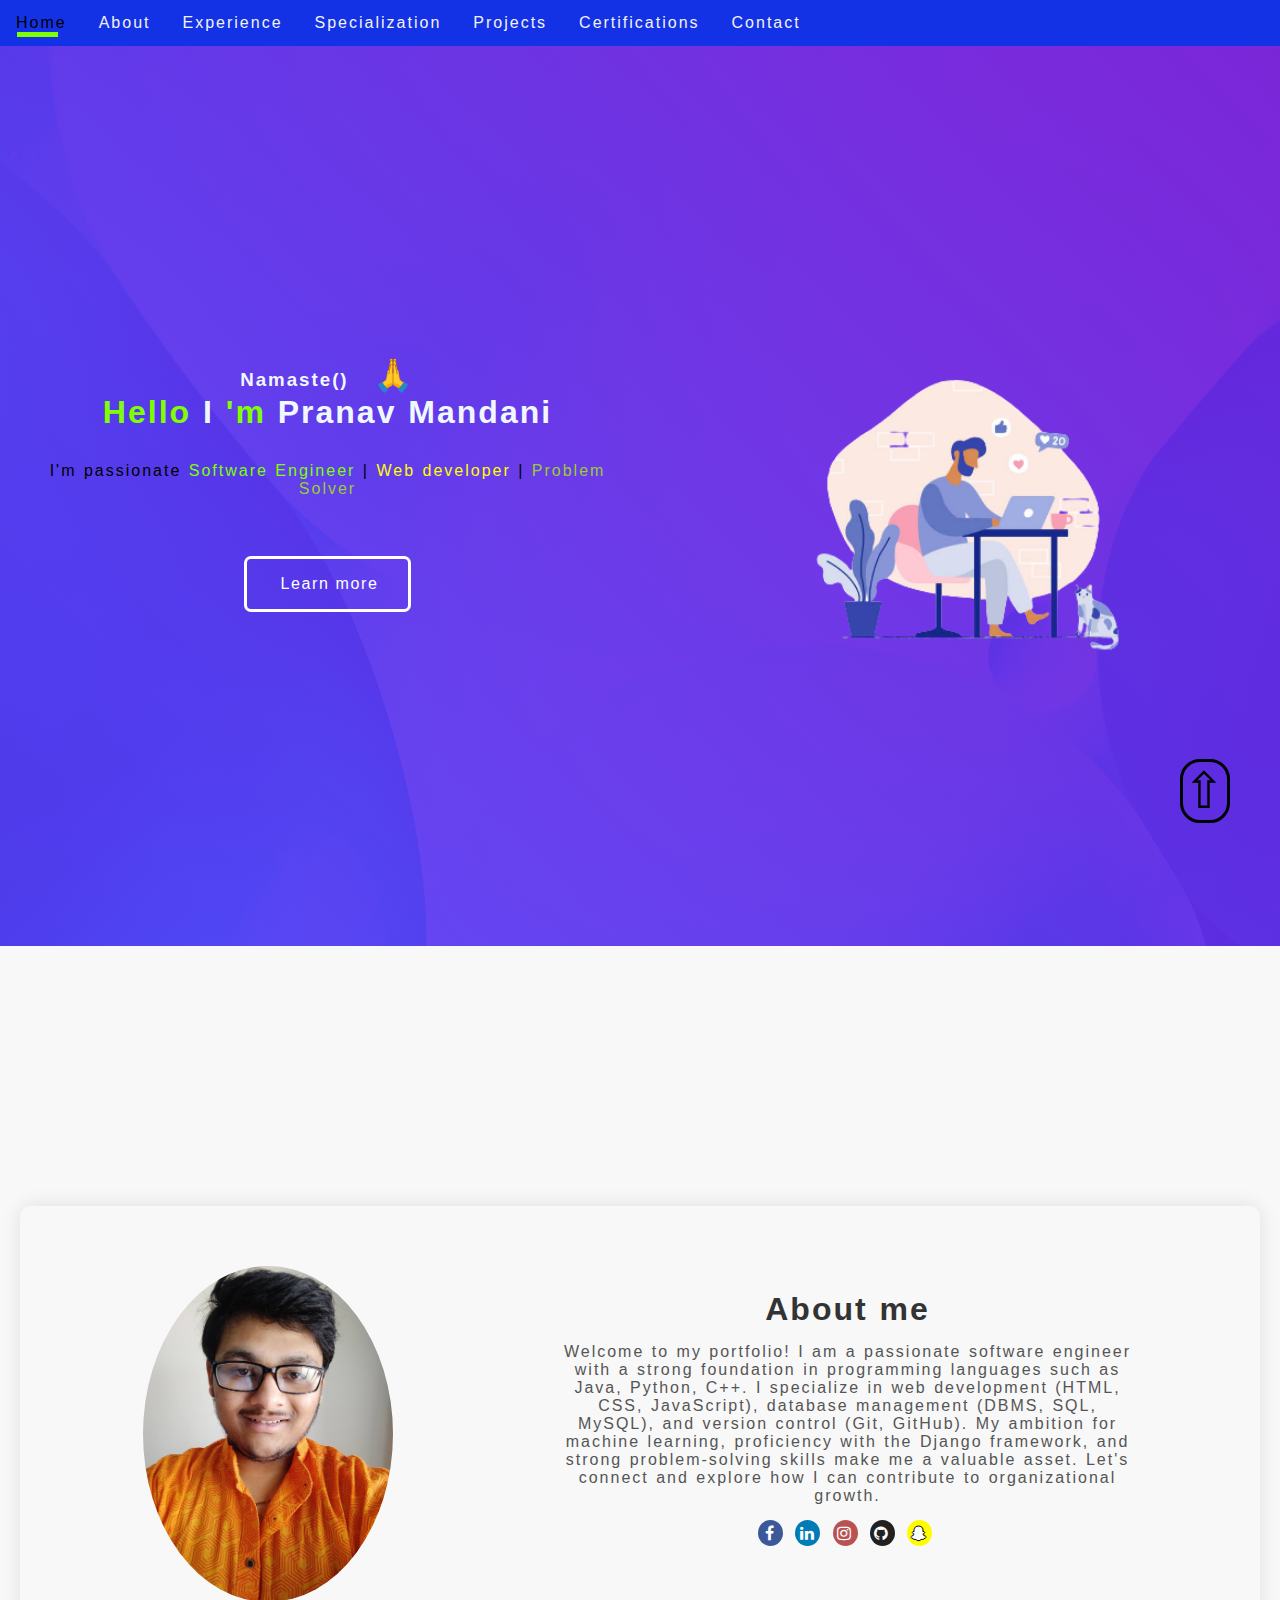
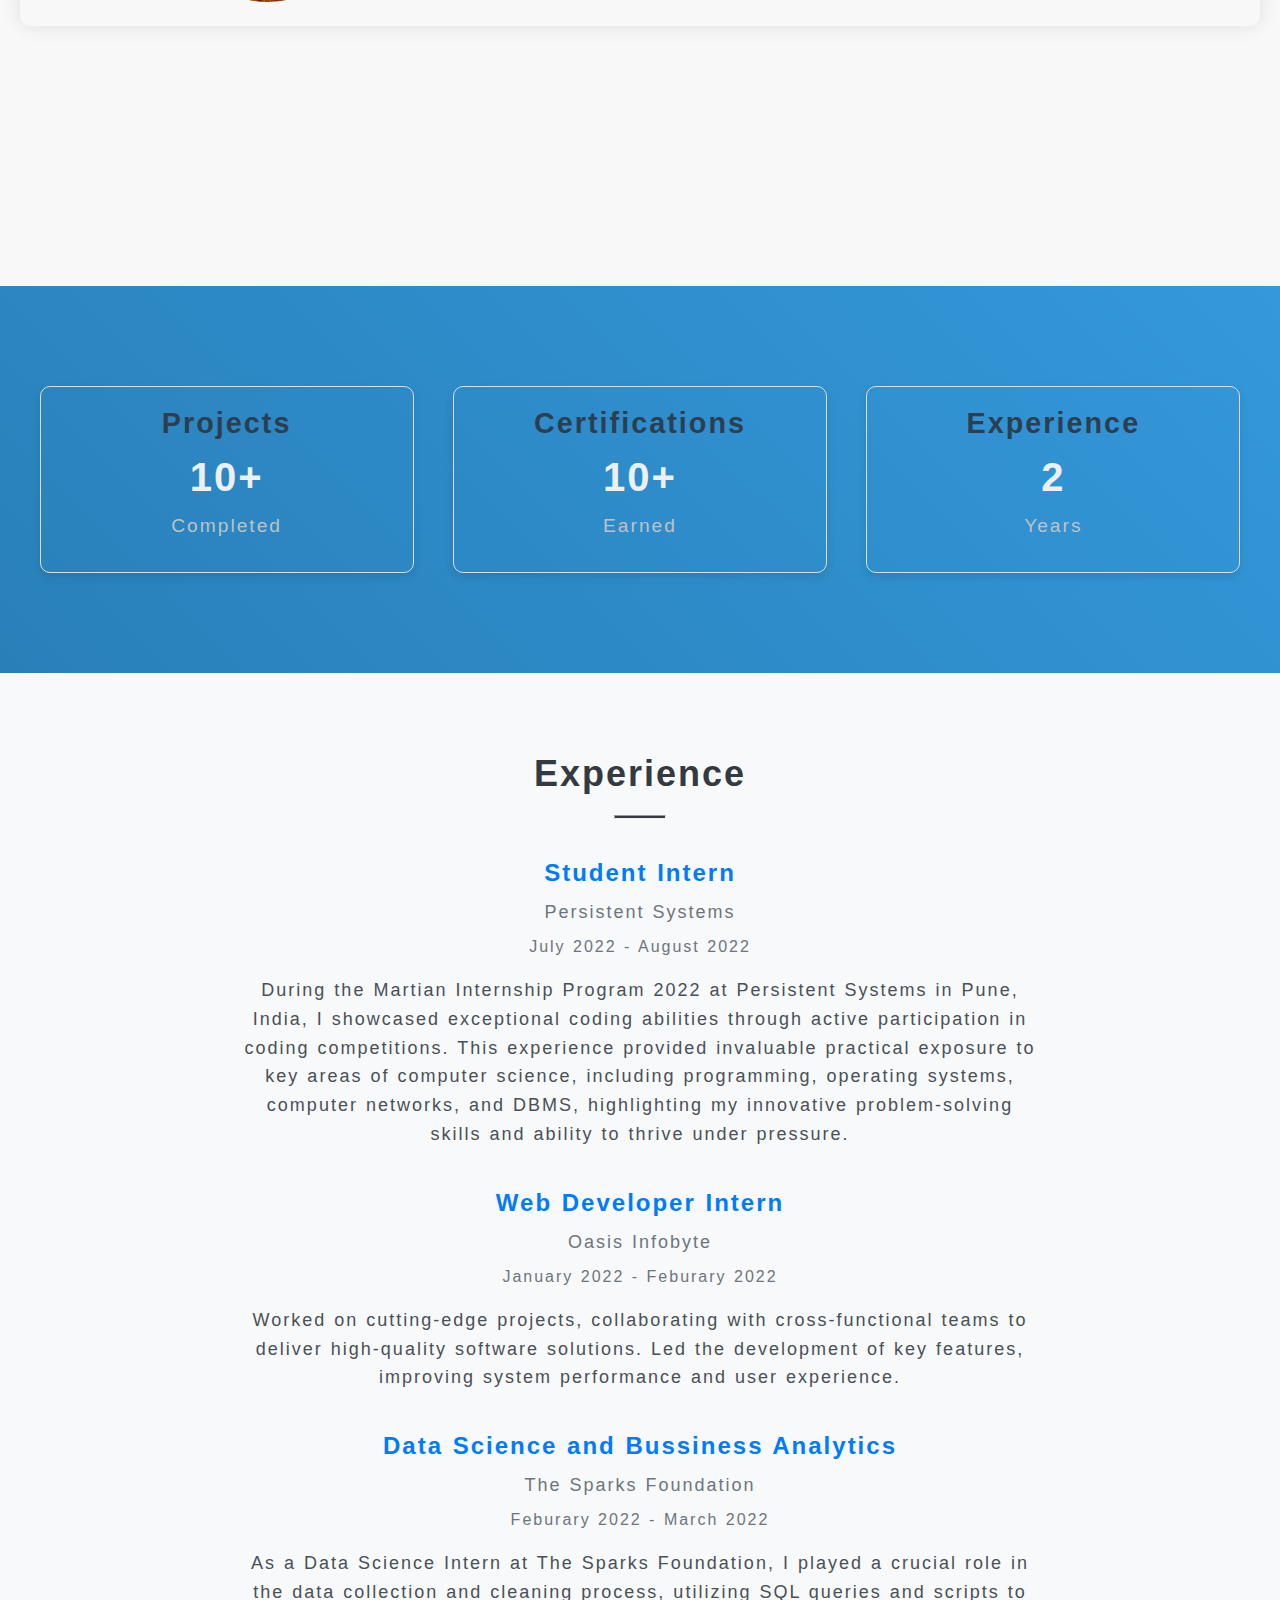
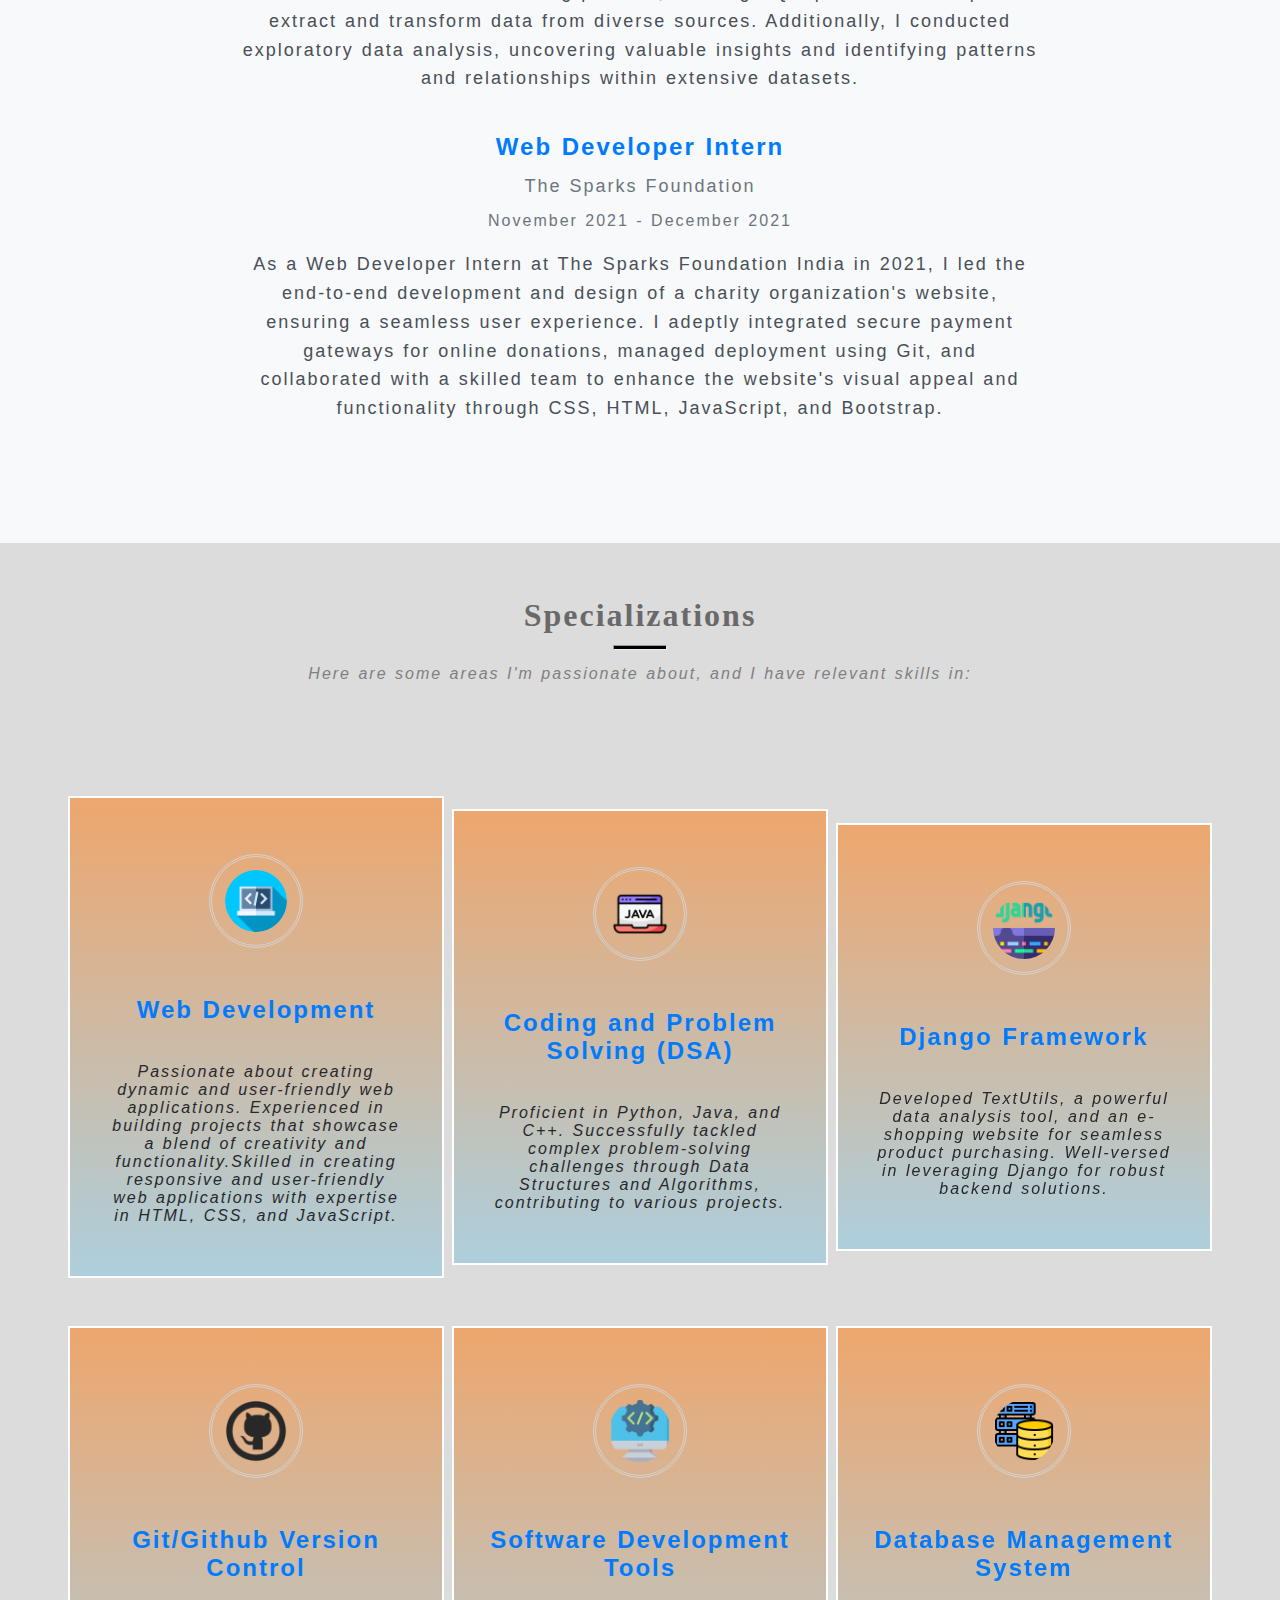
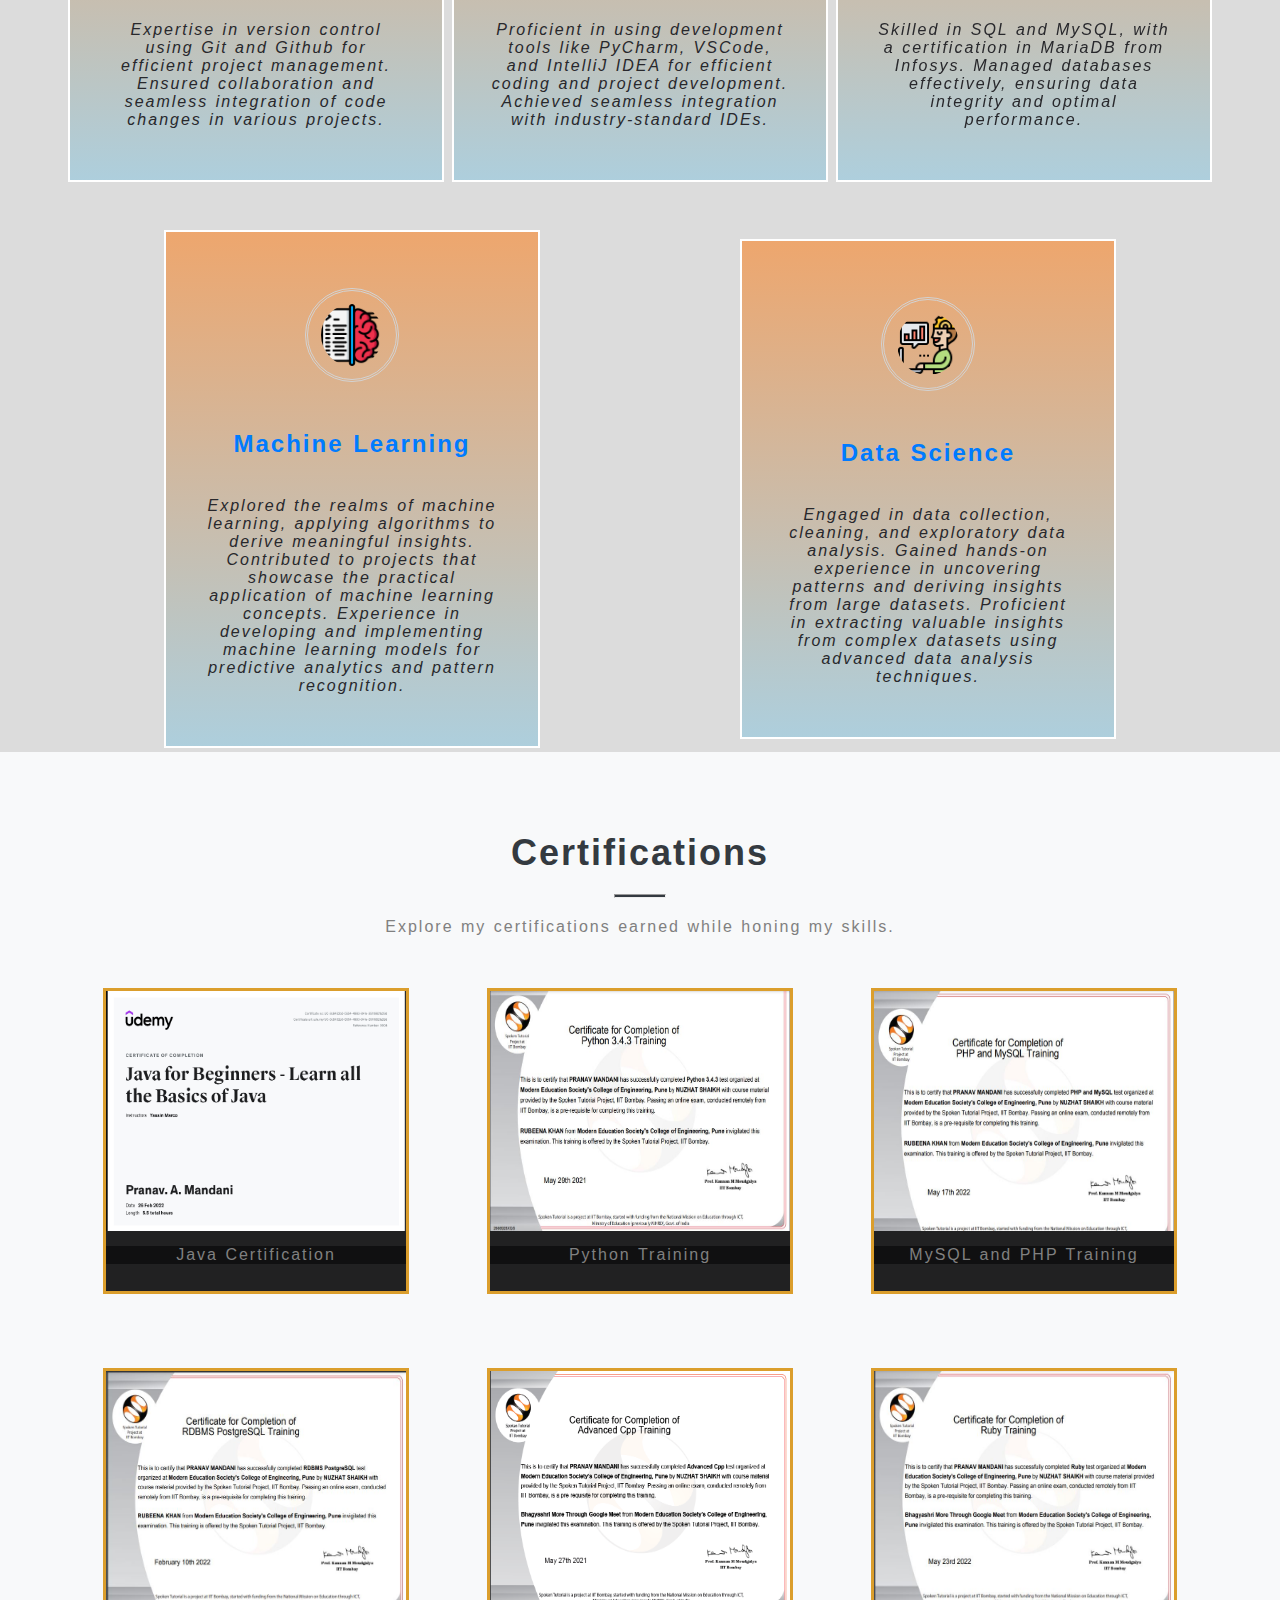
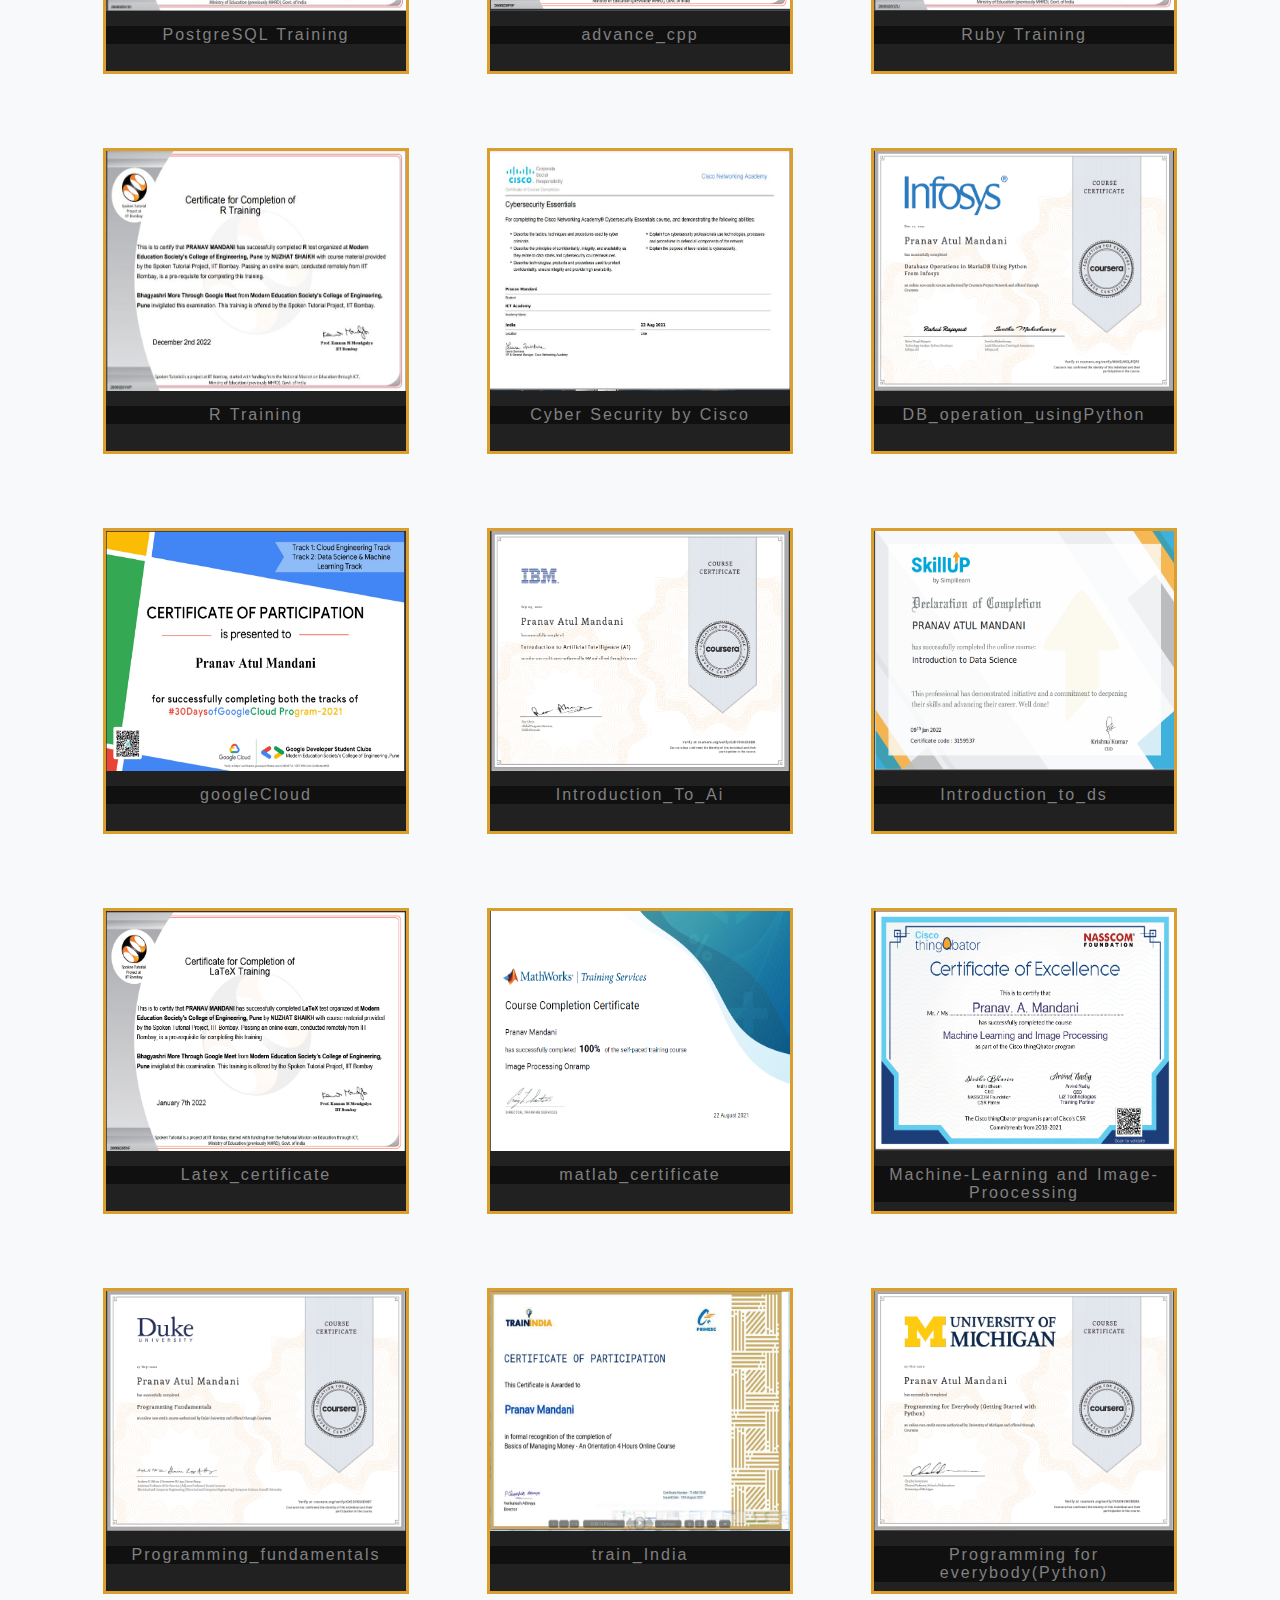
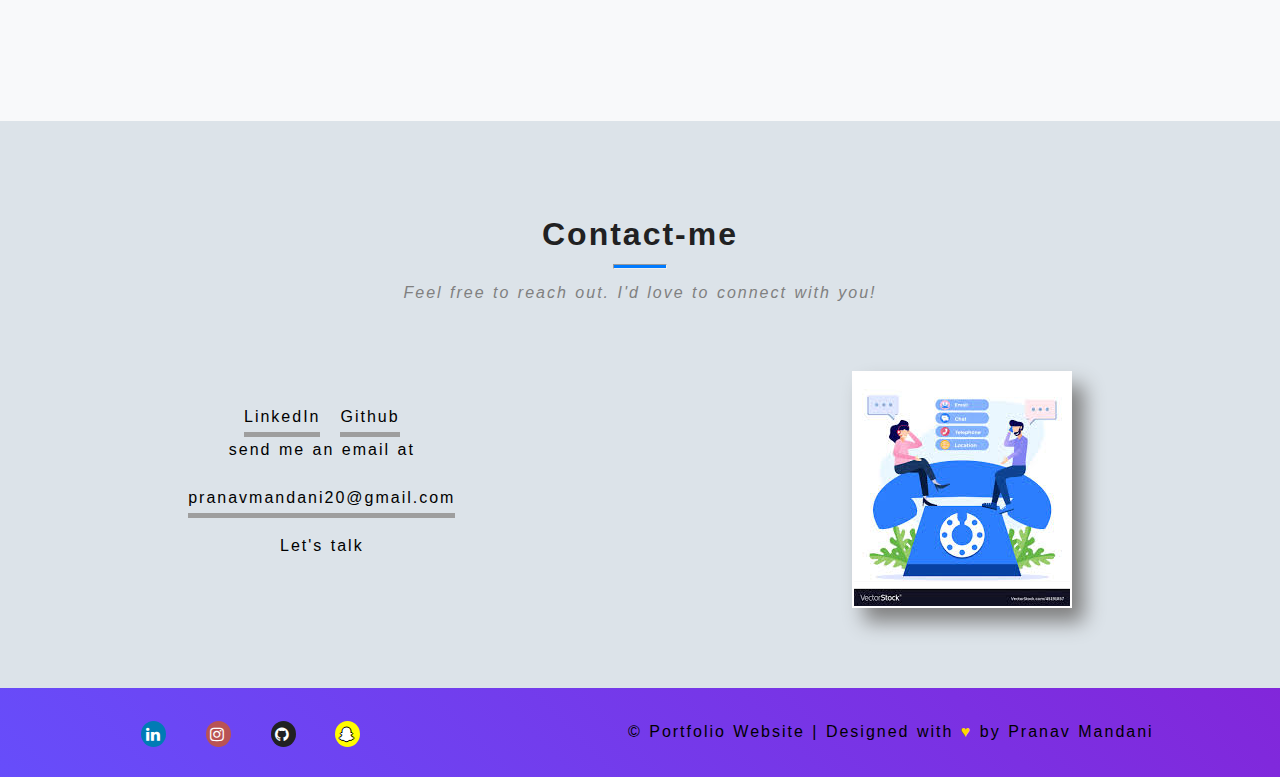
<file: index.html>
<!DOCTYPE html>
<html lang="en">
    <head>
        <meta charset="UTF-8">
        <meta http-equiv="X-UA-Compatible" content="IE=edge">
        <meta name="viewport" content="width=device-width, initial-scale=1.0">
        <title>Pranav's Portfolio</title>
        <!-- Google Fonts link -->
        <link rel="preconnect" href="https://fonts.googleapis.com">
        <link rel="preconnect" href="https://fonts.gstatic.com" crossorigin>
        <link href="https://fonts.googleapis.com/css2?family=Alex+Brush&display=swap" rel="stylesheet">
        <!-- Google fonts link -->
        <link rel="stylesheet" href="https://cdnjs.cloudflare.com/ajax/libs/font-awesome/4.7.0/css/font-awesome.min.css">
        <link rel="stylesheet" href="css/style.css">
    </head>
    <body>
        <!-- Home section -->
        <div class="home">
            <!-- Navbar -->
            <div class="navbar" id="myNavbar">
                <a href="#" class="active">Home</a>
                <a href="#about">About</a>
                <a href="#experience">Experience</a>
                <a href="#skills">Specialization</a>
                <a href="projects.html">Projects</a>
                <!-- <a href="#">Education</a> -->
                <a href="#certification">Certifications</a>
                <a href="#contact-us">Contact</a>
                <a href="javascript:void(0);" class="icon" onclick="myFunction()">
                    &#9776;
                </a>
            </div>
            <div id="uplocator">
                <span style="font-size:50px;">
                    <a href="#">&#8679;</a>
                </span>
            </div>
            <!-- Info Section -->
            <div class="info-section">
                <div class="first-info">
                    <h3>
                        Namaste()
                        <span id="folding-hands">&#x1f64f;</span>
                    </h3>
                    <h1>
                        <span id="greet">Hello</span>
                        I
                        <span id="m">'m</span>
                        Pranav Mandani
                    </h1>
                    <p class="self">
                        I'm passionate
                        <span id="post1">Software Engineer</span>
                        |
                        <span id="post2">Web developer</span>
                        |
                        <span id="post3">Problem Solver</span>
                    </p>
                    <br>
                    <button>
                        <a href="#about"> Learn more</a>
                    </button>
                </div>
                <div class="poster">
                    <img src="images/cap1.png" alt="">
                </div>
            </div>
            <!-- <div class="downward">
        <h3>Learn more</h3>
        <img src="" alt="">
    </div> -->
        </div>
        <!-- about-section -->
        <div id="about">
            <div class="container">
                <div class="img">
                    <img src="images/my.jpg" alt="Profile Image">
                </div>
                <div class="info">
                    <h1 id="primary-heading">
                        About
                        <span id="me">me</span>
                    </h1>
                    <p>
                        Welcome to my portfolio! I am a passionate software engineer with a strong foundation in programming languages such as Java, Python, 
                    C++. 
                    I specialize in web development (HTML, CSS, JavaScript), database management (DBMS, SQL, MySQL), and version control (Git, GitHub). 
                    My ambition for machine learning, proficiency with the Django framework, and strong problem-solving skills make me a valuable asset.
                    Let's connect and explore how I can contribute to organizational growth.
                    </p>
                    <p>
                        <a href="#" class="fa fa-facebook"></a>
                        <a href="https://www.linkedin.com/in/pranav-mandani-5668a61ab/" class="fa fa-linkedin" target="_blank"></a>
                        <a href="pranavmandani20@gmail.com" class="fa fa-instagram"></a>
                        <a href="https://github.com/Pranav2022" target="_blank" class="fa fa-github"></a>
                        <a href="#" class="fa fa-snapchat-ghost"></a>
                    </p>
                    <!-- this is it -->
                </div>
            </div>
        </div>
        <div class="summary-container">
            <!-- <h1>Summary</h1> -->
            <div class="summary-cards-container">
                <div class="summary-card">
                    <div class="summary-content">
                        <h2 class="summary-title">Projects</h2>
                        <p class="summary-number">10+</p>
                        <p class="summary-label">Completed</p>
                    </div>
                </div>
                <div class="summary-card">
                    <div class="summary-content">
                        <h2 class="summary-title">Certifications</h2>
                        <p class="summary-number">10+</p>
                        <p class="summary-label">Earned</p>
                    </div>
                </div>
                <div class="summary-card">
                    <div class="summary-content">
                        <h2 class="summary-title">Experience</h2>
                        <p class="summary-number">2</p>
                        <p class="summary-label">Years</p>
                    </div>
                </div>
            </div>
        </div>
        <div id="experience">
            <div class="section-heading">
                <h2>Experience</h2>
                <hr>
            </div>
            <div class="experience-item">
                <div class="experience-details">
                    <h3>Student Intern</h3>
                    <p class="company">Persistent Systems</p>
                    <p class="date">July 2022 - August 2022</p>
                </div>
                <p class="experience-description">
                    During the Martian Internship Program 2022 at Persistent Systems in Pune, India, I showcased exceptional coding abilities through active participation in coding competitions. This experience provided invaluable practical exposure to key areas of computer science, including programming, operating systems, computer networks, and DBMS, highlighting my innovative problem-solving skills and ability to thrive under pressure.
                </p>
            </div>
            <div class="experience-item">
                <div class="experience-details">
                    <h3>Web Developer Intern</h3>
                    <p class="company">Oasis Infobyte</p>
                    <p class="date">January 2022 - Feburary 2022</p>
                </div>
                <p class="experience-description">
                    Worked on cutting-edge projects, collaborating with cross-functional teams to deliver high-quality software solutions. Led the development of key features, improving system performance and user experience.
                </p>
            </div>
            <div class="experience-item">
                <div class="experience-details">
                    <h3>Data Science and Bussiness Analytics</h3>
                    <p class="company">The Sparks Foundation</p>
                    <p class="date">Feburary 2022 - March 2022</p>
                </div>
                <p class="experience-description">
                    As a Data Science Intern at The Sparks Foundation, I played a crucial role in the data collection and cleaning process, utilizing SQL queries and scripts to extract and transform data from diverse sources. Additionally, I conducted exploratory data analysis, uncovering valuable insights and identifying patterns and relationships within extensive datasets.
                </p>
            </div>
            <div class="experience-item">
                <div class="experience-details">
                    <h3>Web Developer Intern</h3>
                    <p class="company">The Sparks Foundation</p>
                    <p class="date">November 2021 - December 2021</p>
                </div>
                <p class="experience-description">
                    As a Web Developer Intern at The Sparks Foundation India in 2021, I led the end-to-end development and design of a charity organization's website, ensuring a seamless user experience. I adeptly integrated secure payment gateways for online donations, managed deployment using Git, and collaborated with a skilled team to enhance the website's visual appeal and functionality through CSS, HTML, JavaScript, and Bootstrap.
                </p>
            </div>
            <!-- Add more experience items as needed -->
        </div>
        <div id="skills">
            <div class="heading-name">
                <h1 class="secondary-heading">Specializations</h1>
                <hr>
                <p>Here are some areas I'm passionate about, and I have relevant skills in:</p>
            </div>
            <div class="skill">
                <!-- Repeat the following skill-name structure for each skill -->
                <div class="skill-name" id="skill-1">
                    <div class="skill-logo" id="logo-1">
                        <img src="/images/programming.png" alt="Web Development">
                        <br>
                        <h2>Web Development</h2>
                    </div>
                    <div class="info-1" id="info-1">
                        <p>Passionate about creating dynamic and user-friendly web applications. Experienced in building projects that showcase a blend of creativity and functionality.Skilled in creating responsive and user-friendly web applications with expertise in HTML, CSS, and JavaScript.</p>
                    </div>
                </div>
                <div class="skill-name" id="skill-2">
                    <div class="skill-logo" id="logo-2">
                        <img src="images/java.png" alt="Coding and Problem Solving (DSA)">
                        <br>
                        <h2>Coding and Problem Solving (DSA)</h2>
                    </div>
                    <div class="info-1" id="info-2">
                        <p>Proficient in Python, Java, and C++. Successfully tackled complex problem-solving challenges through Data Structures and Algorithms, contributing to various projects.</p>
                    </div>
                </div>
                <div class="skill-name" id="skill-3">
                    <div class="skill-logo" id="logo-3">
                        <img src="/images/django.png" alt="Django Framework">
                        <br>
                        <h2>Django Framework</h2>
                    </div>
                    <div class="info-1" id="info-1">
                        <p>Developed TextUtils, a powerful data analysis tool, and an e-shopping website for seamless product purchasing. Well-versed in leveraging Django for robust backend solutions.</p>
                    </div>
                </div>
                <div class="skill-name" id="skill-1">
                    <div class="skill-logo" id="logo-1">
                        <img src="/images/github.png" alt="Git/Github Version Control">
                        <br>
                        <h2>Git/Github Version Control</h2>
                    </div>
                    <div class="info-1" id="info-1">
                        <p>Expertise in version control using Git and Github for efficient project management. Ensured collaboration and seamless integration of code changes in various projects.</p>
                    </div>
                </div>
                <div class="skill-name" id="skill-1">
                    <div class="skill-logo" id="logo-1">
                        <img src="images/code.png" alt="Software Development Tools">
                        <br>
                        <h2>Software Development Tools</h2>
                    </div>
                    <div class="info-1" id="info-1">
                        <p>Proficient in using development tools like PyCharm, VSCode, and IntelliJ IDEA for efficient coding and project development. Achieved seamless integration with industry-standard IDEs.</p>
                    </div>
                </div>
                <div class="skill-name" id="skill-6">
                    <div class="skill-logo" id="logo-1">
                        <img src="/images/database-storage.png" alt="Database Managment Systems">
                        <br>
                        <h2>Database Management System</h2>
                    </div>
                    <div class="info-1" id="info-6">
                        <p>Skilled in SQL and MySQL, with a certification in MariaDB from Infosys. Managed databases effectively, ensuring data integrity and optimal performance.</p>
                    </div>
                </div>
                <div class="skill-name" id="skill-6">
                    <div class="skill-logo" id="logo-1">
                        <img src="images/coding.png" alt="Machine Learning">
                        <br>
                        <h2>Machine Learning</h2>
                    </div>
                    <div class="info-1" id="info-6">
                        <p>Explored the realms of machine learning, applying algorithms to derive meaningful insights. Contributed to projects that showcase the practical application of machine learning concepts. Experience in developing and implementing machine learning models for predictive analytics and pattern recognition.</p>
                    </div>
                </div>
                <div class="skill-name" id="skill-6">
                    <div class="skill-logo" id="logo-1">
                        <img src="images/learning.png" alt="Data Science">
                        <br>
                        <h2>Data Science</h2>
                    </div>
                    <div class="info-1" id="info-6">
                        <p>Engaged in data collection, cleaning, and exploratory data analysis. Gained hands-on experience in uncovering patterns and deriving insights from large datasets. Proficient in extracting valuable insights from complex datasets using advanced data analysis techniques.</p>
                    </div>
                </div>
                <!-- End of skill-name structure -->
            </div>
        </div>
        <div id="certification" class="section">
            <div class="section-heading">
                <h2>Certifications</h2>
                <hr>
                <p>Explore my certifications earned while honing my skills.</p>
            </div>
            <div class="certification">
                <!-- Repeat the following certification-name structure for each certification -->
                <div class="certification-name" id="certificate-1">
                    <div class="certificate-image">
                        <img src="Certificate/JavaProgramming.PNG" alt="Programming for everybody">
                    </div>
                    <div class="certificate-info">
                        <p>Java Certification</p>
                    </div>
                </div>
                <div class="certification-name" id="certificate-1">
                    <div class="certificate-image">
                        <img src="Certificate/PythonT.JPG" alt="Programming for everybody">
                    </div>
                    <div class="certificate-info">
                        <p>Python Training</p>
                    </div>
                </div>
                <div class="certification-name" id="certificate-1">
                    <div class="certificate-image">
                        <img src="Certificate/MySQL.JPG" alt="Programming for everybody">
                    </div>
                    <div class="certificate-info">
                        <p>MySQL and PHP  Training</p>
                    </div>
                </div>
                <div class="certification-name" id="certificate-1">
                    <div class="certificate-image">
                        <img src="Certificate/PostgreSQL.JPG" alt="Programming for everybody">
                    </div>
                    <div class="certificate-info">
                        <p>PostgreSQL Training</p>
                    </div>
                </div>
                <div class="certification-name" id="certificate-2">
                    <div class="certificate-image">
                        <img src="Certificate/advance_cpp.PNG" alt="advance_cpp">
                    </div>
                    <div class="certificate-info">
                        <p>advance_cpp</p>
                    </div>
                </div>
                <div class="certification-name" id="certificate-1">
                    <div class="certificate-image">
                        <img src="Certificate/Ruby.JPG" alt="Programming for everybody">
                    </div>
                    <div class="certificate-info">
                        <p>Ruby Training</p>
                    </div>
                </div>
                <div class="certification-name" id="certificate-1">
                    <div class="certificate-image">
                        <img src="Certificate/RTraining.JPG" alt="Programming for everybody">
                    </div>
                    <div class="certificate-info">
                        <p>R Training</p>
                    </div>
                </div>
                <div class="certification-name" id="certificate-1">
                    <div class="certificate-image">
                        <img src="Certificate/CyberSecurity.JPG" alt="Programming for everybody">
                    </div>
                    <div class="certificate-info">
                        <p>Cyber Security by Cisco</p>
                    </div>
                </div>
                <div class="certification-name" id="certificate-3">
                    <div class="certificate-image">
                        <img src="Certificate/DB_operation_usingPython.PNG" alt="DB_operation_usingPython">
                    </div>
                    <div class="certificate-info">
                        <p>DB_operation_usingPython</p>
                    </div>
                </div>
                <div class="certification-name" id="certificate-4">
                    <div class="certificate-image">
                        <img src="Certificate/googleCloud.PNG" alt="googleCloud">
                    </div>
                    <div class="certificate-info">
                        <p>googleCloud</p>
                    </div>
                </div>
                <div class="certification-name" id="certificate-5">
                    <div class="certificate-image">
                        <img src="Certificate/Introduction_To_Ai.PNG" alt="Introduction_To_Ai">
                    </div>
                    <div class="certificate-info">
                        <p>Introduction_To_Ai</p>
                    </div>
                </div>
                <div class="certification-name" id="certificate-6">
                    <div class="certificate-image">
                        <img src="Certificate/Introduction_to_ds.PNG" alt="Introduction_to_ds">
                    </div>
                    <div class="certificate-info">
                        <p>Introduction_to_ds</p>
                    </div>
                </div>
                <div class="certification-name" id="certificate-7">
                    <div class="certificate-image">
                        <img src="Certificate/Latex_certificate.PNG" alt="Latex_certificate">
                    </div>
                    <div class="certificate-info">
                        <p>Latex_certificate</p>
                    </div>
                </div>
                <div class="certification-name" id="certificate-8">
                    <div class="certificate-image">
                        <img src="Certificate/matlab_certificate.PNG" alt="matlab_certificate">
                    </div>
                    <div class="certificate-info">
                        <p>matlab_certificate</p>
                    </div>
                </div>
                <div class="certification-name" id="certificate-9">
                    <div class="certificate-image">
                        <img src="Certificate/MLandIP.PNG" alt="Machine-Learning">
                    </div>
                    <div class="certificate-info">
                        <p>Machine-Learning and Image-Proocessing</p>
                    </div>
                </div>
                <div class="certification-name" id="certificate-9">
                    <div class="certificate-image">
                        <img src="Certificate/Programming_fundamentals.PNG" alt="Programming_fundamentals">
                    </div>
                    <div class="certificate-info">
                        <p>Programming_fundamentals</p>
                    </div>
                </div>
                <div class="certification-name" id="certificate-9">
                    <div class="certificate-image">
                        <img src="Certificate/train_india.PNG" alt="train_india">
                    </div>
                    <div class="certificate-info">
                        <p>train_India</p>
                    </div>
                </div>
                <div class="certification-name" id="certificate-1">
                    <div class="certificate-image">
                        <img src="Certificate/Capture.PNG" alt="Programming for everybody">
                    </div>
                    <div class="certificate-info">
                        <p>Programming for everybody(Python)</p>
                    </div>
                </div>
                <!-- End of certification-name structure -->
            </div>
        </div>
        <div id="contact-us">
            <div class="heading-name" id="heading">
                <h1 class="secondary-name">Contact-me</h1>
                <hr>
                <p>Feel free to reach out. I'd love to connect with you!</p>
            </div>
            <div class="persional-details">
                
                <div class="connection">
                    <ul>
                        <li>
                            <a href="https://www.linkedin.com/in/pranav-mandani-5668a61ab/" target="_blank">LinkedIn</a>
                        </li>
                       
                        <li>
                            <a href="https://github.com/Pranav2022" target="_blank">Github</a>
                        </li>
                    </ul>
                    <p>send me an email at</p>
                    <p class="para">
                        <a href="mailto:pranavmandani20@gmail.com" id="link">pranavmandani20@gmail.com</a>
                    </p>
                    <p>Let's talk</p>
                </div>
                
                <div class="img1">
                    <img src="images/images.jpg" alt="" srcset="">
                </div>
                
            </div>
        </div>
        <div id="footer">
            <div class="links">
                <p>
                    <a href="https://www.linkedin.com/in/pranav-mandani-5668a61ab/" class="fa fa-linkedin" target="_blank"></a>
                    <a href="pranavmandani20@gmail.com" class="fa fa-instagram"></a>
                    <a href="https://github.com/Pranav2022" target="_blank" class="fa fa-github"></a>
                    <a href="#" class="fa fa-snapchat-ghost"></a>
                </p>
            </div>
            <div class="footer-info">
                <p>
                    &copy; Portfolio Website | Designed with
                    <span id="heart">&hearts;</span>
                    by Pranav Mandani
                </p>
            </div>
        </div>
        <script src="js/script.js"></script>
    </body>
</html>
</file>
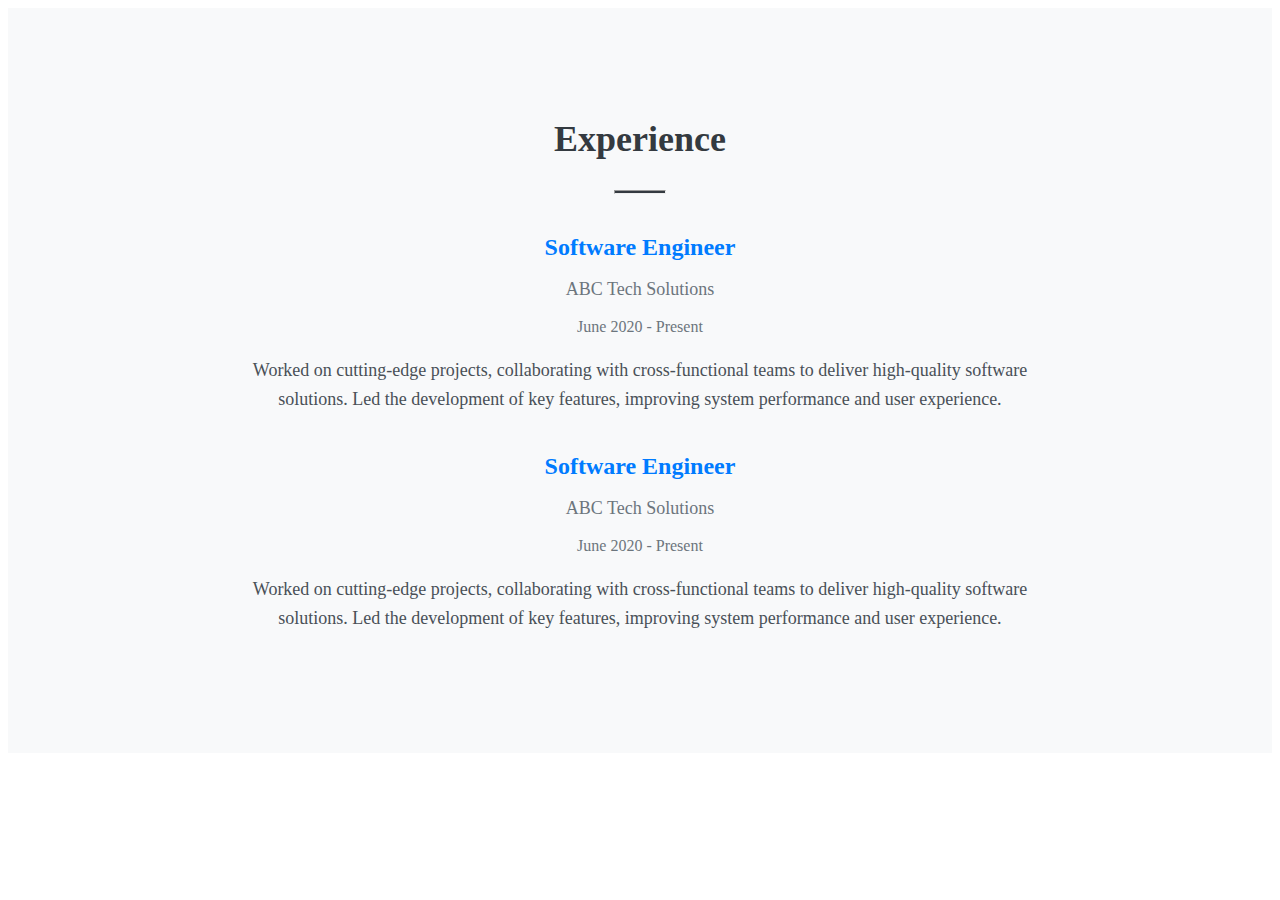
<file: ana.html>
<!DOCTYPE html>
<html lang="en">
<head>
    <meta charset="UTF-8">
    <meta http-equiv="X-UA-Compatible" content="IE=edge">
    <meta name="viewport" content="width=device-width, initial-scale=1.0">
    <title>Document</title>
    <style>
        #experience {
            background-color: #f8f9fa;
            padding: 80px 0;
            text-align: center;
        }
        
        .section-heading h2 {
            color: #343a40;
            font-size: 36px;
            font-weight: bold;
        }
        
        .section-heading hr {
            width: 50px;
            height: 2px;
            background-color: #343a40;
            margin: 20px auto;
        }
        
        .experience-item {
            margin: 40px 0;
            max-width: 800px;
            margin-left: auto;
            margin-right: auto;
        }
        
        .experience-details h3 {
            color: #007bff;
            font-size: 24px;
            margin-bottom: 5px;
        }
        
        .company {
            color: #6c757d;
            font-size: 18px;
        }
        
        .date {
            color: #6c757d;
            font-size: 16px;
            margin-bottom: 20px;
        }
        
        .experience-description {
            color: #495057;
            font-size: 18px;
            line-height: 1.6;
        }
        
        @media only screen and (max-width: 768px) {
            .section-heading h2 {
                font-size: 28px;
            }
        
            .experience-details h3 {
                font-size: 20px;
            }
        
            .company, .date {
                font-size: 16px;
            }
        
            .experience-description {
                font-size: 16px;
            }
        }
        
    </style>
</head>
<body>
    <div id="experience">
        <div class="section-heading">
            <h2>Experience</h2>
            <hr>
        </div>
        <div class="experience-item">
            <div class="experience-details">
                <h3>Software Engineer</h3>
                <p class="company">ABC Tech Solutions</p>
                <p class="date">June 2020 - Present</p>
            </div>
            <p class="experience-description">
                Worked on cutting-edge projects, collaborating with cross-functional teams to deliver high-quality software solutions. Led the development of key features, improving system performance and user experience.
            </p>
        </div>
        <div class="experience-item">
            <div class="experience-details">
                <h3>Software Engineer</h3>
                <p class="company">ABC Tech Solutions</p>
                <p class="date">June 2020 - Present</p>
            </div>
            <p class="experience-description">
                Worked on cutting-edge projects, collaborating with cross-functional teams to deliver high-quality software solutions. Led the development of key features, improving system performance and user experience.
            </p>
        </div>
     
        <!-- Add more experience items as needed -->
    </div>
    

    
</body>
</html>
</file>
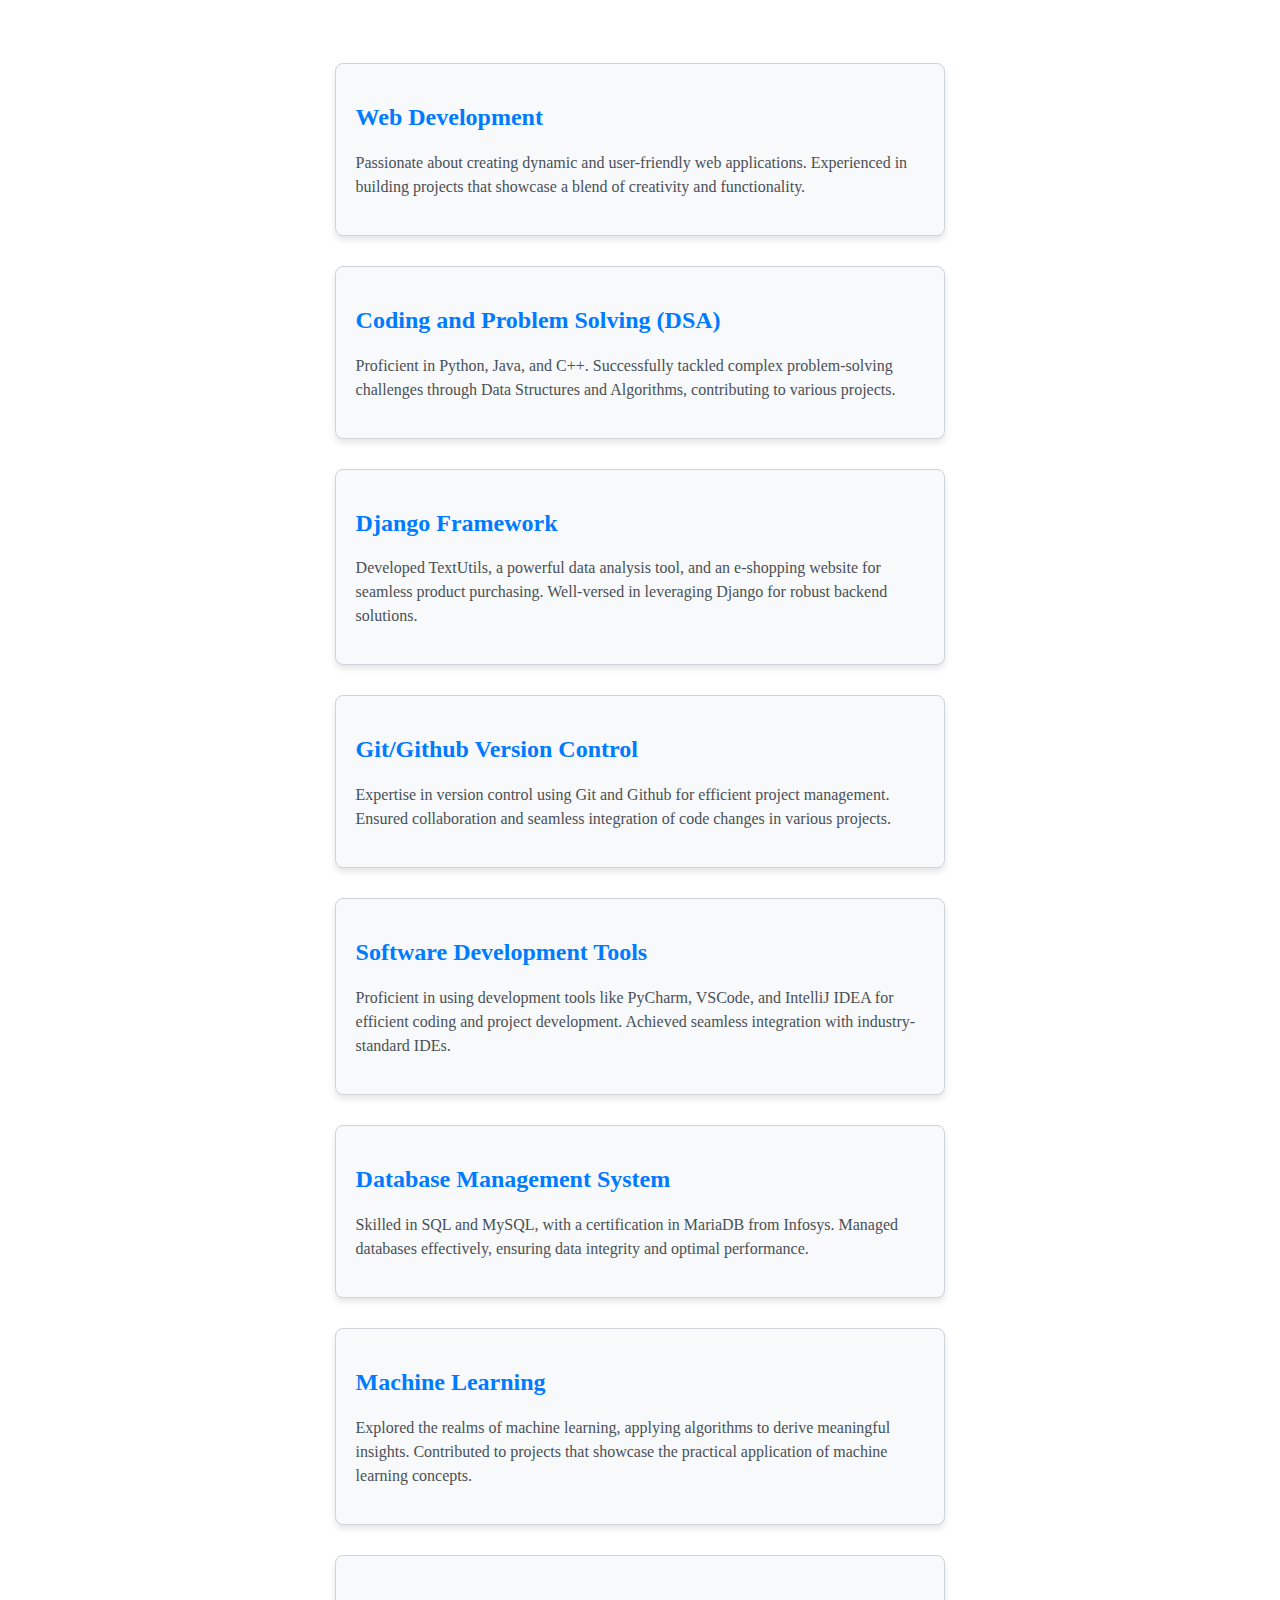
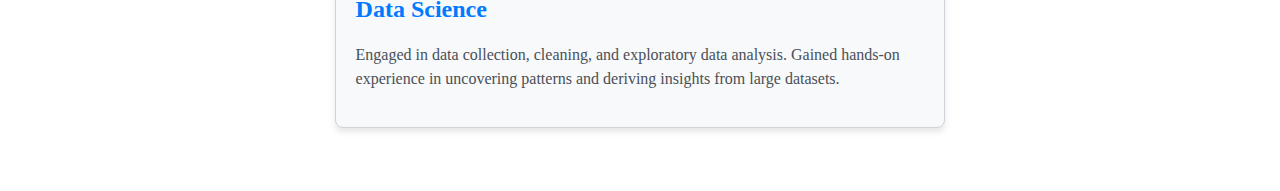
<file: exp.html>
<!DOCTYPE html>
<html lang="en">
<head>
    <meta charset="UTF-8">
    <meta name="viewport" content="width=device-width, initial-scale=1.0">
    <title>Experience</title>
    <style>
        #specializations {
            display: flex;
            flex-wrap: wrap;
            justify-content: space-around;
            padding: 40px 0;
        }
        
        .specialization-box {
            width: 45%;
            background-color: #f8f9fa;
            border: 1px solid #ced4da;
            border-radius: 8px;
            padding: 20px;
            margin: 15px;
            box-shadow: 0 4px 6px rgba(0, 0, 0, 0.1);
            transition: transform 0.3s ease-in-out;
        }
        
        .specialization-box:hover {
            transform: translateY(-5px);
        }
        
        .specialization-box h2 {
            color: #007bff;
        }
        
        .specialization-box p {
            color: #495057;
            font-size: 16px;
            line-height: 1.5;
        }
        
    </style>
    <!-- <style>
        #specializations {
            background-color: #f8f9fa;
            padding: 80px 0;
            text-align: center;
        }
        
        .section-heading h2 {
            color: #343a40;
            font-size: 36px;
            font-weight: bold;
        }
        
        .section-heading hr {
            width: 50px;
            height: 2px;
            background-color: #343a40;
            margin: 20px auto;
        }
        
        .specialization {
            margin: 40px 0;
            max-width: 800px;
            margin-left: auto;
            margin-right: auto;
        }
        
        .specialization img {
            width: 80px; /* Adjust the size as needed */
        }
        
        .specialization h3 {
            color: #007bff;
            font-size: 24px;
            margin: 20px 0 10px;
        }
        
        .specialization p {
            color: #495057;
            font-size: 18px;
            line-height: 1.6;
        }
        
        @media only screen and (max-width: 768px) {
            .section-heading h2 {
                font-size: 28px;
            }
        
            .specialization h3 {
                font-size: 20px;
            }
        
            .specialization p {
                font-size: 16px;
            }
        }
        
    </style> -->
    <!-- <style>
        #specializations {
            background-color: #f8f9fa;
            padding: 80px 0;
            text-align: center;
        }
        
        .section-heading h2 {
            color: #343a40;
            font-size: 36px;
            font-weight: bold;
        }
        
        .section-heading hr {
            width: 50px;
            height: 2px;
            background-color: #343a40;
            margin: 20px auto;
        }
        
        .specialization-container {
            display: flex;
            flex-wrap: wrap;
            justify-content: space-around;
            max-width: 1200px;
            margin: 40px auto;
        }
        
        .specialization {
            width: 300px;
            padding: 20px;
            margin: 20px;
            border-radius: 10px;
            background-color: #ffffff;
            box-shadow: 0 0 10px rgba(0, 0, 0, 0.1);
            transition: transform 0.3s ease-in-out;
        }
        
        .specialization img {
            width: 80px;
            margin-bottom: 20px;
        }
        
        .specialization h3 {
            color: #007bff;
            font-size: 24px;
            margin-bottom: 10px;
        }
        
        .specialization p {
            color: #495057;
            font-size: 16px;
            line-height: 1.6;
        }
        
        .specialization:hover {
            transform: scale(1.05);
        }
        
    </style> -->

    
</head>
<body>

    <!-- <div id="specializations">
        <div class="section-heading">
            <h2>Specializations</h2>
            <hr>
        </div>
        <div class="specialization-container">
            <div class="specialization">
                <img src="img/data.png" alt="Data Science">
                <h3>Data Science</h3>
                <p>Proficient in extracting valuable insights from complex datasets using advanced data analysis techniques.</p>
            </div>
            <div class="specialization">
                <img src="img/machine-learning.png" alt="Machine Learning">
                <h3>Machine Learning</h3>
                <p>Experience in developing and implementing machine learning models for predictive analytics and pattern recognition.</p>
            </div>
            <div class="specialization">
                <img src="img/web-development.png" alt="Web Development">
                <h3>Web Development</h3>
                <p>Skilled in creating responsive and user-friendly web applications with expertise in HTML, CSS, and JavaScript.</p>
            </div>
        </div>
    </div> -->

   
    
   <div id="specializations">
    <div class="specialization-box">
        <h2>Web Development</h2>
        <p>Passionate about creating dynamic and user-friendly web applications. Experienced in building projects that showcase a blend of creativity and functionality.</p>
    </div>

    <div class="specialization-box">
        <h2>Coding and Problem Solving (DSA)</h2>
        <p>Proficient in Python, Java, and C++. Successfully tackled complex problem-solving challenges through Data Structures and Algorithms, contributing to various projects.</p>
    </div>

    <div class="specialization-box">
        <h2>Django Framework</h2>
        <p>Developed TextUtils, a powerful data analysis tool, and an e-shopping website for seamless product purchasing. Well-versed in leveraging Django for robust backend solutions.</p>
    </div>

    <div class="specialization-box">
        <h2>Git/Github Version Control</h2>
        <p>Expertise in version control using Git and Github for efficient project management. Ensured collaboration and seamless integration of code changes in various projects.</p>
    </div>

    <div class="specialization-box">
        <h2>Software Development Tools</h2>
        <p>Proficient in using development tools like PyCharm, VSCode, and IntelliJ IDEA for efficient coding and project development. Achieved seamless integration with industry-standard IDEs.</p>
    </div>

    <div class="specialization-box">
        <h2>Database Management System</h2>
        <p>Skilled in SQL and MySQL, with a certification in MariaDB from Infosys. Managed databases effectively, ensuring data integrity and optimal performance.</p>
    </div>

    <div class="specialization-box">
        <h2>Machine Learning</h2>
        <p>Explored the realms of machine learning, applying algorithms to derive meaningful insights. Contributed to projects that showcase the practical application of machine learning concepts.</p>
    </div>

    <div class="specialization-box">
        <h2>Data Science</h2>
        <p>Engaged in data collection, cleaning, and exploratory data analysis. Gained hands-on experience in uncovering patterns and deriving insights from large datasets.</p>
    </div>
</div>


<script>
    // Add JavaScript for additional interactivity or animations if needed
</script>

</body>
</html>
</file>
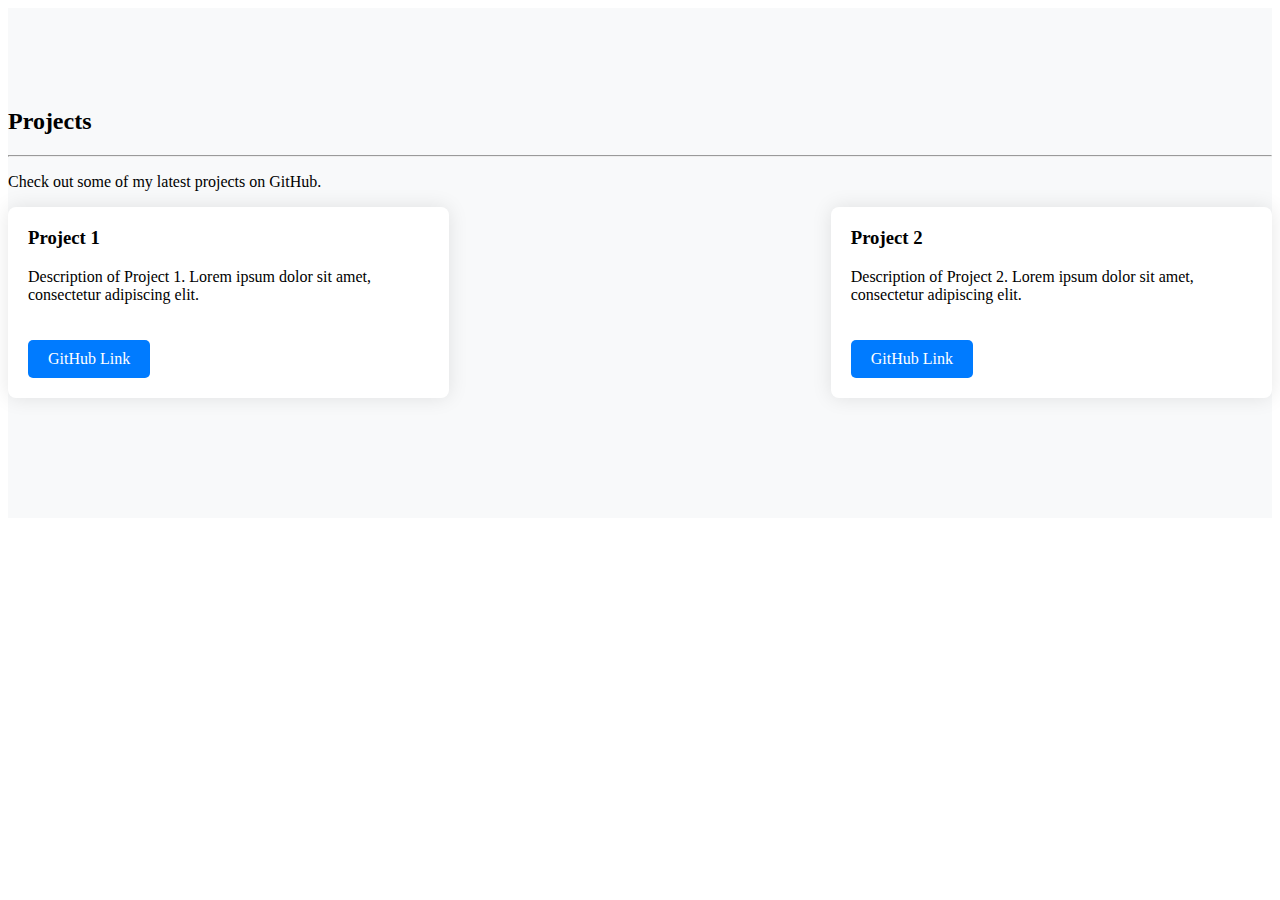
<file: pro.html>
<!DOCTYPE html>
<html lang="en">
<head>
    <meta charset="UTF-8">
    <meta http-equiv="X-UA-Compatible" content="IE=edge">
    <meta name="viewport" content="width=device-width, initial-scale=1.0">
    <title>Document</title>
    <style>
        #projects {
            background-color: #f8f9fa;
            padding: 80px 0;
        }
        
        .project-list {
            display: flex;
            flex-wrap: wrap;
            justify-content: space-between;
        }
        
        .project {
            width: calc(33.33% - 20px);
            margin-bottom: 40px;
            padding: 20px;
            background-color: #fff;
            border-radius: 8px;
            box-shadow: 0 0 20px rgba(0, 0, 0, 0.1);
            transition: transform 0.3s ease-in-out;
        }
        
        .project:hover {
            transform: translateY(-10px);
        }
        
        h3 {
            margin-top: 0;
        }
        
        a {
            display: inline-block;
            margin-top: 20px;
            background-color: #007bff;
            color: #fff;
            padding: 10px 20px;
            border-radius: 5px;
            text-decoration: none;
            transition: background-color 0.3s ease-in-out;
        }
        
        a:hover {
            background-color: #0056b3;
        }
        
    </style>
</head>
<body>
    <div id="projects" class="section">
        <div class="container">
            <div class="section-heading">
                <h2>Projects</h2>
                <hr>
                <p>Check out some of my latest projects on GitHub.</p>
            </div>
    
            <div class="project-list">
                <div class="project" id="project1">
                    <h3>Project 1</h3>
                    <p>Description of Project 1. Lorem ipsum dolor sit amet, consectetur adipiscing elit.</p>
                    <a href="https://github.com/your-username/project1" target="_blank">GitHub Link</a>
                </div>
    
                <div class="project" id="project2">
                    <h3>Project 2</h3>
                    <p>Description of Project 2. Lorem ipsum dolor sit amet, consectetur adipiscing elit.</p>
                    <a href="https://github.com/your-username/project2" target="_blank">GitHub Link</a>
                </div>
    
                <!-- Add more projects as needed -->
            </div>
        </div>
    </div>
    
</body>
</html>
</file>
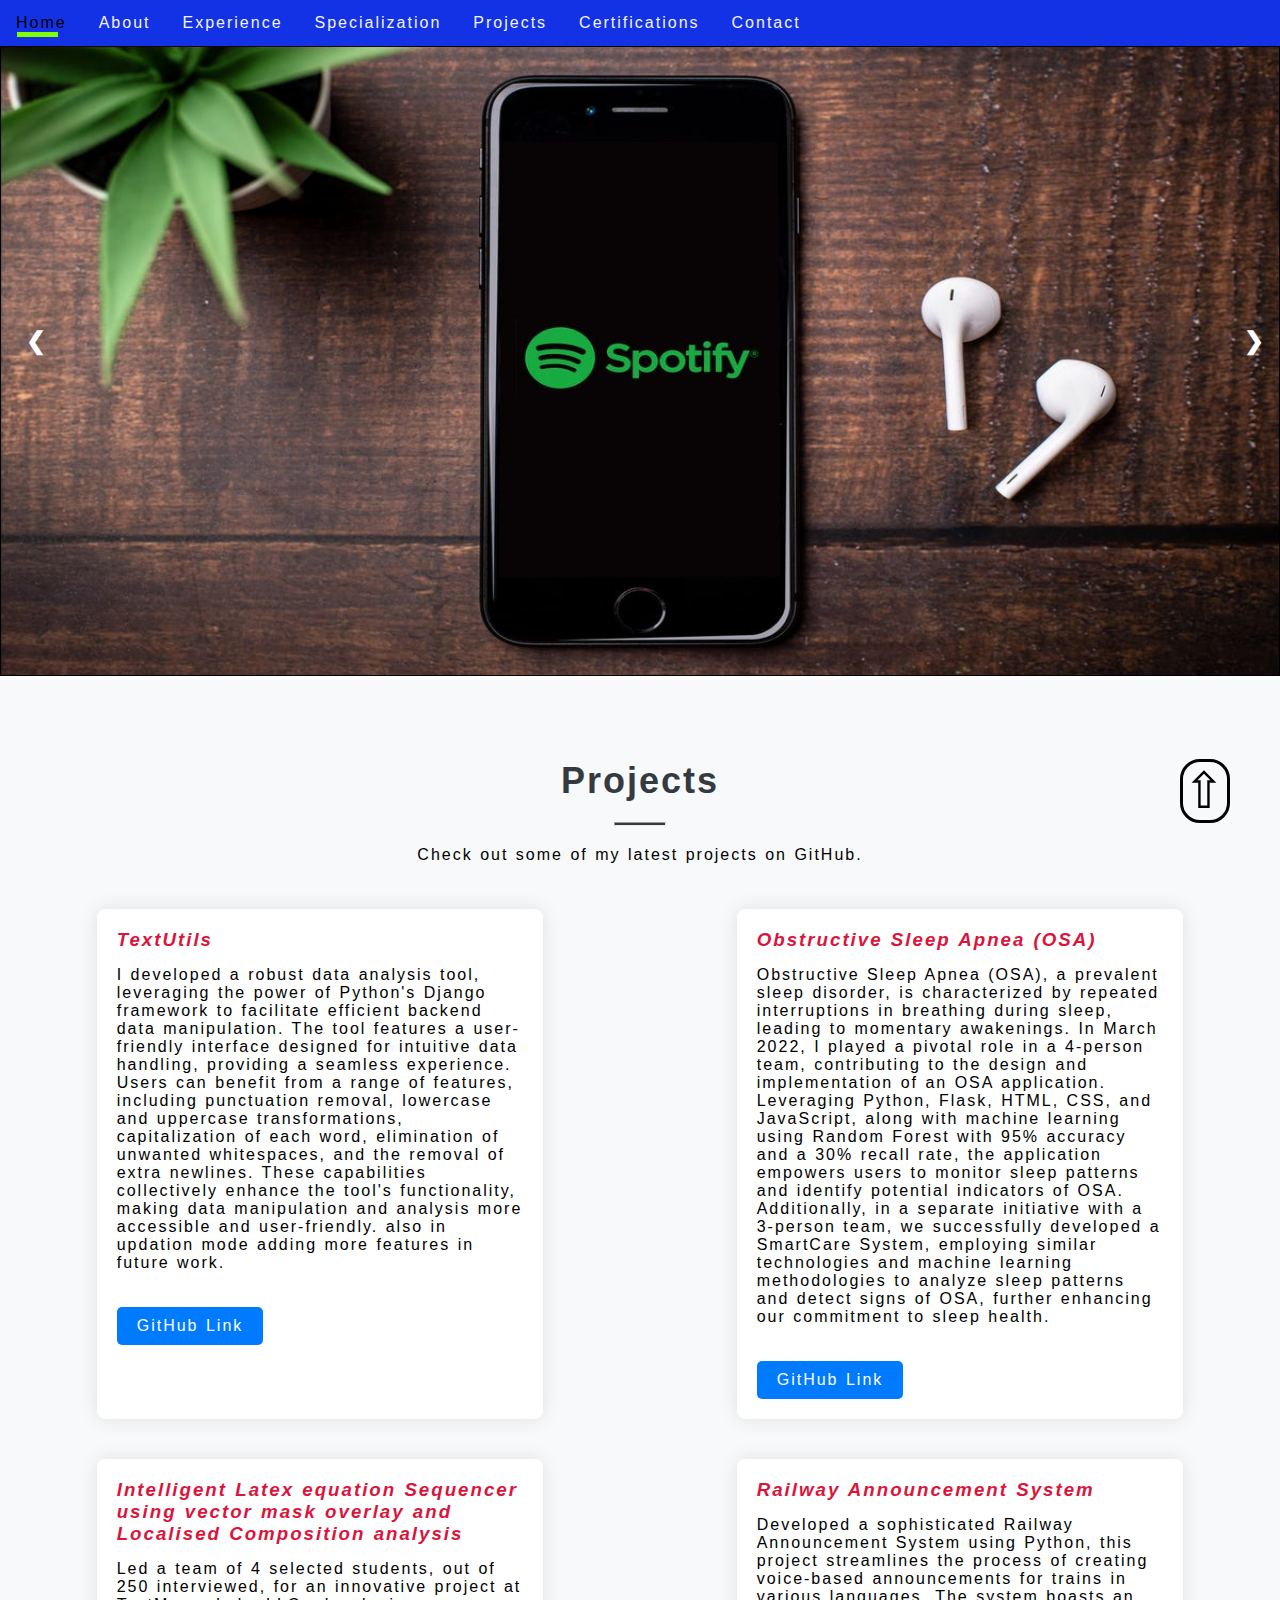
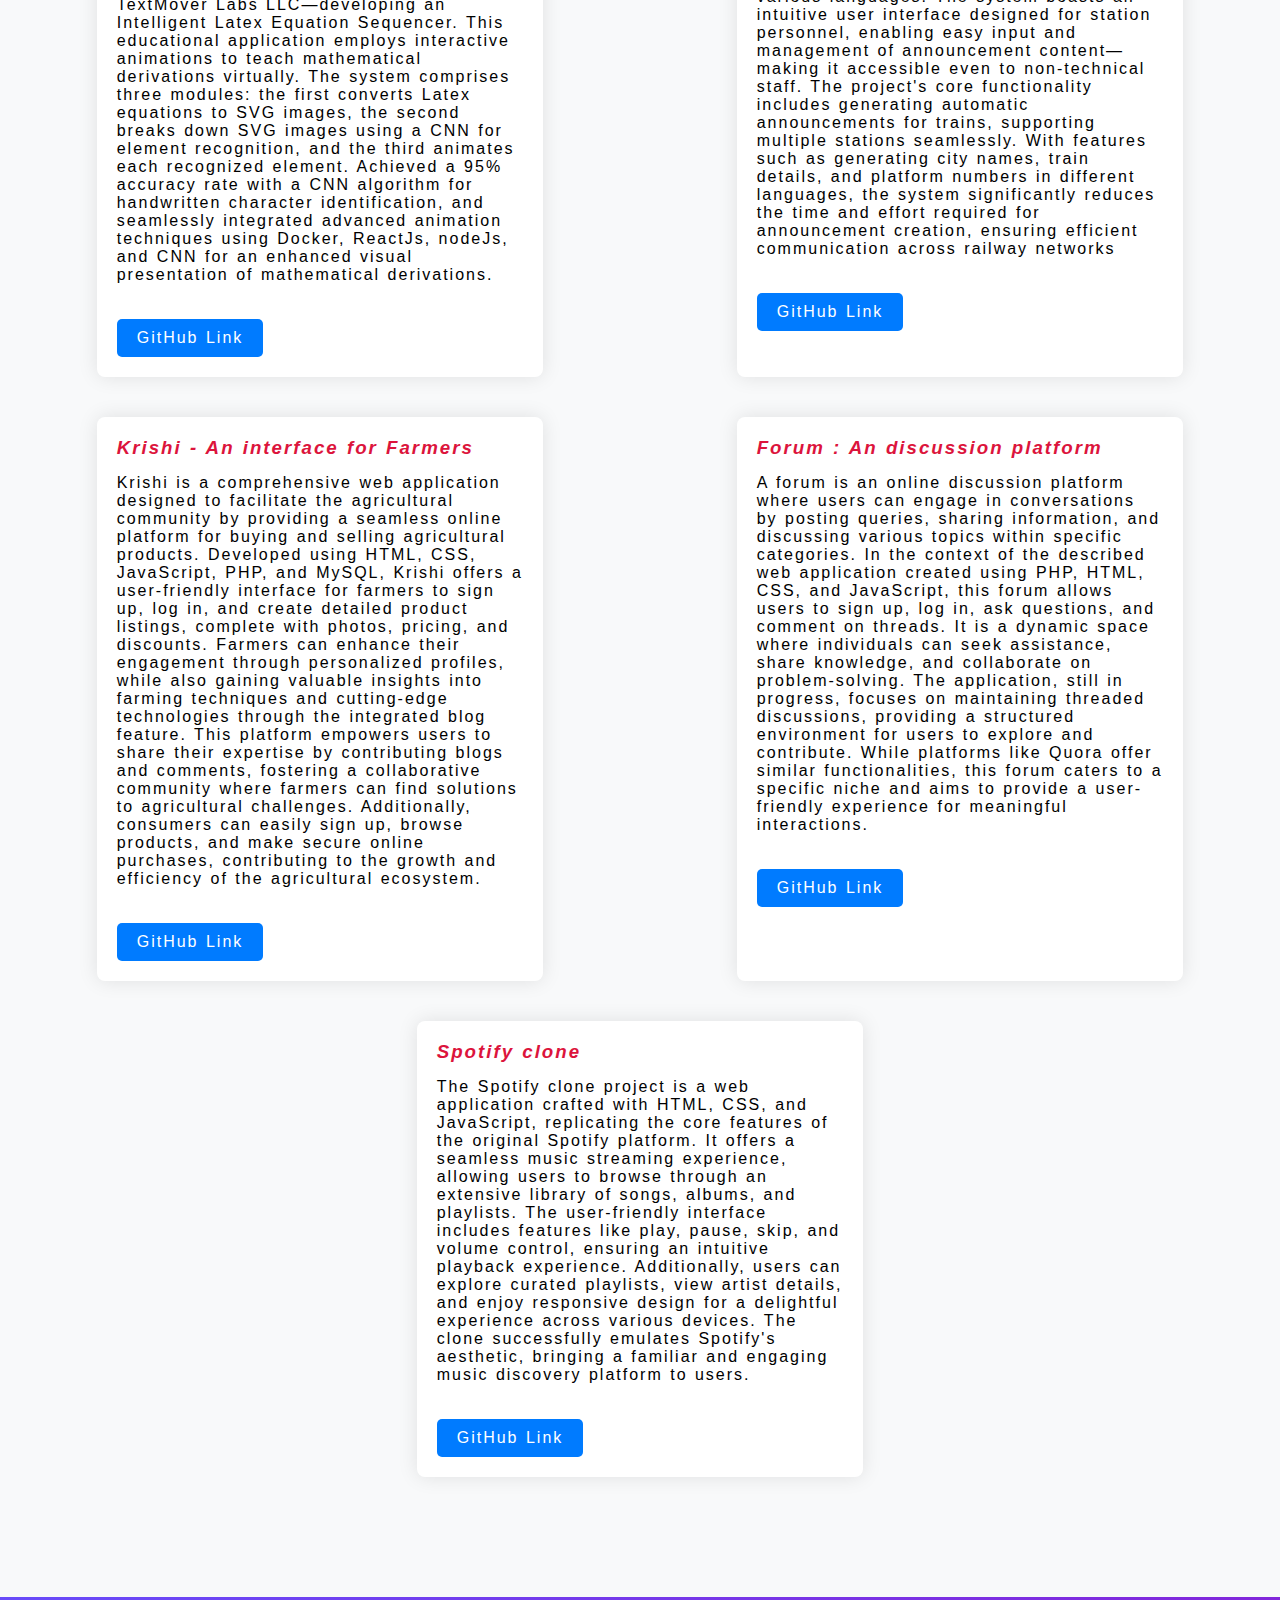
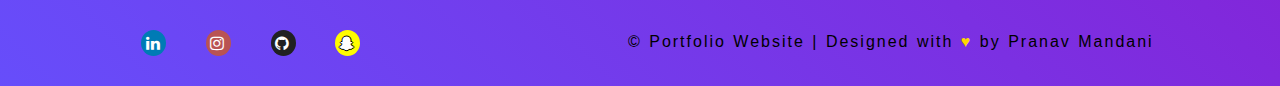
<file: projects.html>
<!DOCTYPE html>
<html lang="en">
    <head>
        <meta charset="UTF-8">
        <meta http-equiv="X-UA-Compatible" content="IE=edge">
        <meta name="viewport" content="width=device-width, initial-scale=1.0">
        <title>Pranav's Portfolio</title>
        <!-- Google Fonts link -->
        <link rel="preconnect" href="https://fonts.googleapis.com">
        <link rel="preconnect" href="https://fonts.gstatic.com" crossorigin>
        <link href="https://fonts.googleapis.com/css2?family=Alex+Brush&display=swap" rel="stylesheet">
        <!-- Google fonts link -->
        <link rel="stylesheet" href="https://cdnjs.cloudflare.com/ajax/libs/font-awesome/4.7.0/css/font-awesome.min.css">
        <link rel="stylesheet" href="css/style.css">
        <link rel="stylesheet" href="css/project.css">
    </head>
    <body>
        <!-- Home section -->
        <!-- <div class="home"> -->
        <!-- Navbar -->
        <div class="navbar" id="myNavbar">
            <a href="index.html" class="active">Home</a>
            <a href="index.html#about">About</a>
            <a href="index.html#experience">Experience</a>
            <a href="index.html#skills">Specialization</a>
            <a href="#">Projects</a>
            <!-- <a href="#">Education</a> -->
            <a href="index.html#certification">Certifications</a>
            <a href="index.html#contact-us">Contact</a>
            <a href="javascript:void(0);" class="icon" onclick="myFunction()">
                &#9776;
            </a>
        </div>
        <div id="uplocator">
            <span style="font-size:50px;">
                <a href="#">&#8679;</a>
            </span>
        </div>
        <div id="slider-container">
            <div class="slide" id="slide1">
                <img src="images/SpotifyClone.jpg" alt="SpotifyClone" srcset="">
            </div>
            <div class="slide" id="slide2">
                <img src="images/RAS.jpg" alt="Railway-Announcement-System">
            </div>
            <div class="slide" id="slide3">
                <img src="images/forum.png" alt="Forum" srcset="">
            </div>
            <div class="slide" id="slide4">
                <img src="images/OSA.jpg" alt="OSA" srcset="">
            </div>
            <div class="slide" id="slide5">
               <img src="images/Krishi.jpg" alt="Krishi" srcset="">
            </div>
            <button class="prev" onclick="changeSlide(-1)">&#10094;</button>
            <button class="next" onclick="changeSlide(1)">&#10095;</button>
        </div>
        <div id="projects" class="section">
            <div class="container1">
                <div class="section-heading">
                    <h2>Projects</h2>
                    <hr>
                    <p>Check out some of my latest projects on GitHub.</p>
                </div>
                <div class="project-list">
                    <div class="project" id="project1">
                        <h3>TextUtils</h3>
                        <p>
                            I developed a robust data analysis tool, leveraging the power of Python's Django framework to facilitate efficient backend data manipulation. The tool features a user-friendly interface designed for intuitive data handling, providing a seamless experience. Users can benefit from a range of features, including punctuation removal, lowercase and uppercase transformations, capitalization of each word, elimination of unwanted whitespaces, and the removal of extra newlines. These capabilities collectively enhance the tool's functionality, making data manipulation and analysis more accessible and user-friendly.
                            also in updation mode adding more features in future work.
                        </p>
                        <a href="https://github.com/Pranav2022/textUtils" target="_blank">GitHub Link</a>
                    </div>
                    <div class="project" id="project2">
                        <h3>Obstructive Sleep Apnea (OSA)</h3>
                        <p>
                            Obstructive Sleep Apnea (OSA), a prevalent sleep disorder, is characterized by repeated interruptions in breathing during sleep, leading to momentary awakenings. In March 2022, I played a pivotal role in a 4-person team, contributing to the design and implementation of an OSA application. Leveraging Python, Flask, HTML, CSS, and JavaScript, along with machine learning using Random Forest with 95% accuracy and a 30% recall rate, the application empowers users to monitor sleep patterns and identify potential indicators of OSA. Additionally, in a separate initiative with a 3-person team, we successfully developed a SmartCare System, employing similar technologies and machine learning methodologies to analyze sleep patterns and detect signs of OSA, further enhancing our commitment to sleep health.
                        </p>
                        <a href="https://github.com/Pranav2022/Obstructive-Sleep-Apnea" target="_blank">GitHub Link</a>
                    </div>
                    <div class="project" id="project2">
                        <h3>Intelligent Latex equation Sequencer using vector mask overlay and Localised Composition analysis</h3>
                        <p>Led a team of 4 selected students, out of 250 interviewed, for an innovative project at TextMover Labs LLC—developing an Intelligent Latex Equation Sequencer. This educational application employs interactive animations to teach mathematical derivations virtually. The system comprises three modules: the first converts Latex equations to SVG images, the second breaks down SVG images using a CNN for element recognition, and the third animates each recognized element. Achieved a 95% accuracy rate with a CNN algorithm for handwritten character identification, and seamlessly integrated advanced animation techniques using Docker, ReactJs, nodeJs, and CNN for an enhanced visual presentation of mathematical derivations.</p>
                        <a href="https://github.com/Pranav2022/Latex-Code-to-SVG-Images-with-Effective-Animation" target="_blank">GitHub Link</a>
                    </div>
                    <div class="project" id="project2">
                        <h3>Railway Announcement System</h3>
                        <p>
                            Developed a sophisticated Railway Announcement System using Python, this project streamlines the process of creating voice-based announcements for trains in various languages. The system boasts an intuitive user interface designed for station personnel, enabling easy input and management of announcement content—making it accessible even to non-technical staff. The project's core functionality includes generating automatic announcements for trains, supporting multiple stations seamlessly. With features such as generating city names, train details, and platform numbers in different languages, the system significantly reduces the time and effort required for announcement creation, ensuring efficient communication across railway networks
                        </p>
                        <a href="https://github.com/Pranav2022/Railway-Announcement-software-system" target="_blank">GitHub Link</a>
                    </div>
                    <div class="project" id="project2">
                        <h3>Krishi - An interface for Farmers</h3>
                        <p>Krishi is a comprehensive web application designed to facilitate the agricultural community by providing a seamless online platform for buying and selling agricultural products. Developed using HTML, CSS, JavaScript, PHP, and MySQL, Krishi offers a user-friendly interface for farmers to sign up, log in, and create detailed product listings, complete with photos, pricing, and discounts. Farmers can enhance their engagement through personalized profiles, while also gaining valuable insights into farming techniques and cutting-edge technologies through the integrated blog feature. This platform empowers users to share their expertise by contributing blogs and comments, fostering a collaborative community where farmers can find solutions to agricultural challenges. Additionally, consumers can easily sign up, browse products, and make secure online purchases, contributing to the growth and efficiency of the agricultural ecosystem.</p>
                        <a href="https://github.com/Pranav2022/Krishi1" target="_blank">GitHub Link</a>
                    </div>
                    <div class="project" id="project2">
                        <h3>
                            Forum : An discussion platform
                        </h3>
                            <p>
                                A forum is an online discussion platform where users can engage in conversations by posting queries, sharing information, and discussing various topics within specific categories. In the context of the described web application created using PHP, HTML, CSS, and JavaScript, this forum allows users to sign up, log in, ask questions, and comment on threads. It is a dynamic space where individuals can seek assistance, share knowledge, and collaborate on problem-solving. The application, still in progress, focuses on maintaining threaded discussions, providing a structured environment for users to explore and contribute. While platforms like Quora offer similar functionalities, this forum caters to a specific niche and aims to provide a user-friendly experience for meaningful interactions.
                            </p>
                            <a href="https://github.com/Pranav2022/forum" target="_blank">GitHub Link</a>
                        </div>
                        <div class="project" id="project2">
                            <h3>Spotify clone</h3>
                            <p>The Spotify clone project is a web application crafted with HTML, CSS, and JavaScript, replicating the core features of the original Spotify platform. It offers a seamless music streaming experience, allowing users to browse through an extensive library of songs, albums, and playlists. The user-friendly interface includes features like play, pause, skip, and volume control, ensuring an intuitive playback experience. Additionally, users can explore curated playlists, view artist details, and enjoy responsive design for a delightful experience across various devices. The clone successfully emulates Spotify's aesthetic, bringing a familiar and engaging music discovery platform to users.</p>
                            <a href="https://github.com/Pranav2022/SpotifyClone.github.io" target="_blank">GitHub Link</a>
                        </div>
                        <!-- <div class="project" id="project2">
                            <h3>Project 2</h3>
                            <p>Description of Project 2. Lorem ipsum dolor sit amet, consectetur adipiscing elit.</p>
                            <a href="https://github.com/your-username/project2" target="_blank">GitHub Link</a>
                        </div> -->
                        <!-- Add more projects as needed -->
                    </div>
                </div>
            </div>
            <div id="footer">
                <div class="links">
                    <p>
                        <a href="https://www.linkedin.com/in/pranav-mandani-5668a61ab/" class="fa fa-linkedin" target="_blank"></a>
                        <a href="pranavmandani20@gmail.com" class="fa fa-instagram"></a>
                        <a href="https://github.com/Pranav2022" target="_blank" class="fa fa-github"></a>
                        <a href="#" class="fa fa-snapchat-ghost"></a>
                    </p>
                </div>
                <div class="footer-info">
                    <p>
                        &copy; Portfolio Website | Designed with
                        <span id="heart">&hearts;</span>
                        by Pranav Mandani
                    </p>
                </div>
            </div>
            <script src="js/script.js"></script>
        </body>
    </html>
</file>
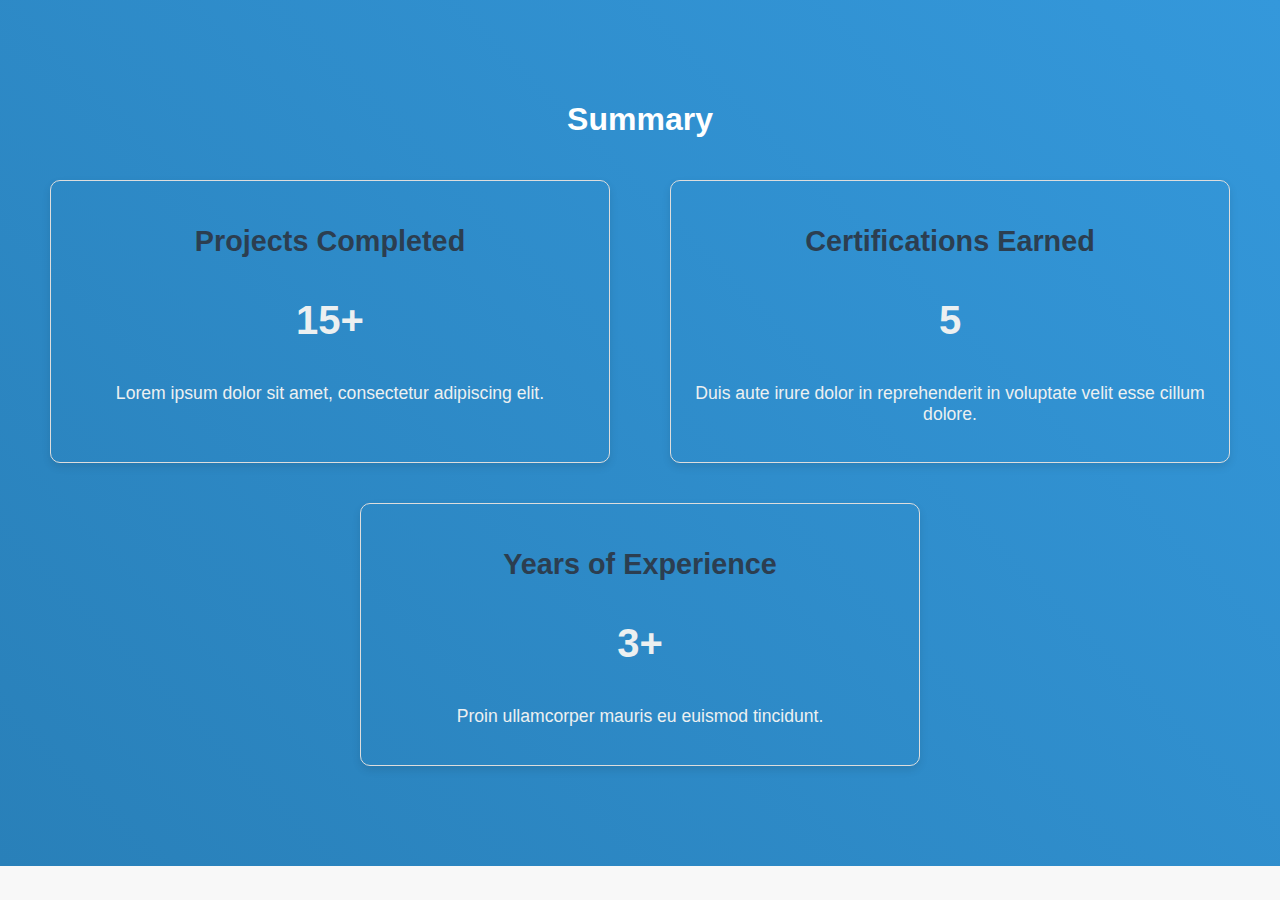
<file: sum.html>
<!DOCTYPE html>
<html lang="en">
<head>
    <meta charset="UTF-8">
    <meta name="viewport" content="width=device-width, initial-scale=1.0">
    <title>Portfolio</title>
    <style>
        body {
            margin: 0;
            font-family: 'Arial', sans-serif;
            background-color: #f8f8f8;
            color: #333;
        }

        .summary-container {
            padding: 50px 20px;
            text-align: center;
            background: linear-gradient(45deg, #2980b9, #3498db);
            color: white;
        }

        .summary-item {
            border: 1px solid #ddd;
            border-radius: 10px;
            overflow: hidden;
            margin: 20px 0;
            box-shadow: 0 4px 8px rgba(0, 0, 0, 0.1);
            transition: transform 0.3s ease-in-out;
        }

        .summary-item:hover {
            transform: scale(1.05);
        }

        .summary-content {
            padding: 20px;
        }

        .summary-title {
            font-size: 1.8rem;
            margin-bottom: 10px;
            color: #2c3e50; /* Dark blue-gray */
        }

        .summary-number {
            font-size: 2.5rem;
            font-weight: bold;
            color: #ecf0f1; /* Light gray */
        }

        .summary-description {
            font-size: 1.1rem;
            color: #ecf0f1; /* Light gray */
        }

        @media screen and (min-width: 768px) {
            .summary-container {
                padding: 80px 20px;
            }

            .summary-items-container {
                display: flex;
                flex-wrap: wrap;
                justify-content: space-around;
            }

            .summary-item {
                width: 45%;
            }
        }
    </style>
</head>
<body>

<div class="summary-container">
    <h1>Summary</h1>
    <div class="summary-items-container">
        <div class="summary-item">
            <div class="summary-content">
                <h2 class="summary-title">Projects Completed</h2>
                <p class="summary-number">15+</p>
                <p class="summary-description">Lorem ipsum dolor sit amet, consectetur adipiscing elit.</p>
            </div>
        </div>
        <div class="summary-item">
            <div class="summary-content">
                <h2 class="summary-title">Certifications Earned</h2>
                <p class="summary-number">5</p>
                <p class="summary-description">Duis aute irure dolor in reprehenderit in voluptate velit esse cillum dolore.</p>
            </div>
        </div>
        <div class="summary-item">
            <div class="summary-content">
                <h2 class="summary-title">Years of Experience</h2>
                <p class="summary-number">3+</p>
                <p class="summary-description">Proin ullamcorper mauris eu euismod tincidunt.</p>
            </div>
        </div>
    </div>
</div>

<script>
    // Add JavaScript for additional interactivity or animations if needed
</script>

</body>
</html>
</file>
<file: css/style.css>
*{
    margin: 0;
    padding: 0;
    animation: glow 1s linear;
}


html{
    scroll-behavior: smooth;
}
body{
    scroll-behavior: smooth;
    font-family: Arial, Helvetica, sans-serif;
    color: aliceblue;
    letter-spacing: 2px;
    word-spacing: 1px;
}

#uplocator{
    /* background-color: rebeccapurple; */
    position: fixed;
    border: 3px solid black;
    border-radius: 20px;
    padding: 0px;
    margin: 0 18px;
    right: 32px;
    bottom: 77px;
    transition:all 1s linear;
}

#uplocator :hover{
    opacity: 0.6;
}
#uplocator a{
    text-decoration: none;
    /* padding: 28px 6px; */
    text-decoration: none;
    color: black;
}

@keyframes glow {
    0%{
        opacity: 0;
    }
    25%{
        opacity: 0.5;
    }
    50%{
        opacity: 0.7;
    }
    75%{
        opacity: 0.9;
    }
    100%{
        opacity: 1;
    }
}

.home{
    background:linear-gradient(
        45deg
        , rgba(86, 58, 250, 0.9) 0%, rgba(116, 15, 214, 0.9) 100%), url("../images/hero-bg.jpg") center center no-repeat;
    background-size: cover;
}
.navbar {
    overflow: hidden;
    background-color: rgb(19, 50, 229);
}

.navbar a {
    float: left;
    display: block;
    color: #f2f2f2;
    text-align: center;
    padding: 14px 16px;
    text-decoration: none;
    position: relative;
}

.navbar a::after{
    content: "";
    width: 0;
    height: 5px;
    position: absolute;
    top: 2rem;
    left: 17px;
    bottom:10px;
    background-color: chartreuse;
    transition: 1s;
}
.navbar a:hover::after{
    width: 50%;
}
.navbar a:active::after{
    width: 50%;
}
.navbar a:hover {
    /* background-color: #ddd; */
    color: black;
}

/* .navbar a.active {
    background-color: #4CAF50;
    color: white;
} */

.navbar .icon {
    display: none;
}

@media screen and (max-width: 837px) {
    .navbar a:not(:first-child) {display: none;}
    .navbar a.icon {
        float: right;
        display: block;
    }
    .navbar a:hover::after{
        width: 20%;
    }
    .navbar a:active::after{
        width: 20%;
    }
}

@media screen and (max-width: 837px) {
    .navbar.responsive a.icon {
        position: absolute;
        right: 0;
        top: 0;
    }
    .navbar.responsive a {
        float: none;
        display: block;
        text-align: left;
    }
}

/* Info Section */

.info-section {
    /* height: 100vh; */
    display: flex;
    flex-wrap: wrap;
    align-items: center;
    text-align: center;
    justify-content: center;
}

.first-info, .poster {
    width: 100%;
    padding: 5px;
}

.poster {
    display: flex;
    align-items: center;
    justify-content: center;
    animation: move 1s linear infinite;
}

.poster img {
    width: 100%;
    max-width: 22rem;
    animation: scale 1s;
    animation-delay: 1s;
}

#greet,#m{
    color: chartreuse;
}

#folding-hands{
    font-size: xx-large;
    padding-left: 1rem;
    color: chartreuse;
}

.self{
    padding-top: 1rem;
}

#post1{
    color: chartreuse;
}
#post2{
    color: yellow;
}
#post3{
    color: yellowgreen;
}
@keyframes move {
    0%, 100% {
        transform: translateY(0);
    }
    50% {
        transform: translateY(10px);
    }
}

@keyframes scale {
    0% {
        width: 0rem;
    }
    100% {
        width: 22rem;
    }
}

.first-info {
    text-align: center;
    padding: 20px;
    animation: flow 1s;
    animation-delay: 0.5s;
}

@keyframes flow {
    0% {
        transform: translateY(50%);
        opacity: 0;
    }
    100% {
        transform: translateY(0%);
        opacity: 1;
    }
}

.first-info button {
    margin: 25px 0;
    padding: 16px 0;
    background-color: transparent;
    border: 3px solid white;
    color: white;
    font-size: 1rem;
    letter-spacing: 0.1rem;
    border-radius: 7px;
    transition: 0.5s;
    cursor: pointer;
}

.first-info button a {
    text-decoration: none;
    color: white;
    padding: 13px 30px 16px 34px;
    transition: all 0.6s ease-in-out;
}

.first-info button:hover {
    background-color: white;
    color: rgba(86, 58, 250, 0.9);
}

.first-info button a:hover {
    color: rgba(86, 58, 250, 0.9);
}

/* Media Queries for info-section */
@media screen and (max-width: 600px) {
    .poster img {
        width: 38%;
        max-width: 13rem;
    }
    .first-info button{
        font-size: 0.5rem;
    }
    .info-section h3{
        font-size: 0.8rem;
    }
    .info-section h1{
        font-size: 1.5rem;
    }

}

@media screen and (min-width: 768px) {
    .info-section {
        flex-direction: row;
        height: 100vh;
        flex-wrap: nowrap;
    }

    .first-info, .poster {
        width: 50%;
    }
}

/* About Section */

/* #about {
    height: 100vh;
    display: flex;
    align-items: center;
    justify-content: center;
    background-color: #f9f9f9;
}

.container {
    width: 90%;
    max-width: 1200px;
    margin: 0 auto;
    background: linear-gradient(45deg, rgba(86, 58, 250, 0.9) 0%, rgba(116, 15, 214, 0.9) 100%), url("img/background-gd162d3762_1280.png") center center no-repeat;
    background-size: cover;
    display: flex;
    align-items: center;
    justify-content: space-around;
    border-radius: 10px;
    overflow: hidden;
    box-shadow: 0 0 20px rgba(0, 0, 0, 0.1);
}

#primary-heading {
    margin: 20px 0;
    color: #fff;
    font-size: 2em;
}

.img img {
    width: 100%;
    max-width: 250px;
    border-radius: 50%;
    border: 5px solid #fff;
    box-shadow: 0 0 10px rgba(0, 0, 0, 0.2);
    transition: transform 0.3s ease-in-out;
}

.img img:hover {
    transform: scale(1.1);
}

.info {
    width: 50%;
    color: #fff;
}

p {
    line-height: 1.6;
}

.social-icons a {
    color: #fff;
    margin-right: 15px;
    font-size: 1.5em;
    text-decoration: none;
    transition: color 0.3s ease-in-out;
}

#me{
    color: #ffd700;
    visibility: hidden;
}

.social-icons a:hover {
    color: #ffd700; /* Change to your preferred hover color
} */

/* #about {
    height: 100vh;
    display: flex;
    align-items: center;
    justify-content: center;
    background-color: #f8f8f8; /* Light background color
}

.container {
    width: 90%;
    max-width: 1200px;
    display: flex;
    align-items: center;
    justify-content: space-around;
    margin: 0 auto;
    box-shadow: 0px 0px 20px rgba(0, 0, 0, 0.1);
    border-radius: 10px;
    overflow: hidden;
}

.img img {
    width: 100%;
    max-width: 250px;
    border-radius: 50%;
    transform: translateY(10px);
    transition: transform 0.5s ease-in-out;
}

.info {
    width: 50%;
}

#primary-heading {
    margin: 20px 0 30px 0;
    color: #333;
}

.info p {
    color: #555;
    font-size: 1.1rem;
}

.social-links {
    margin-top: 20px;
}

.fa {
    padding: 5px 3px;
    width: 19px;
    text-decoration: none;
    text-align: center;
    border-radius: 57%;
    font-size: 16px;
    margin-right: 5px;
    color: #555;
    transition: color 0.3s ease-in-out;
}


.container:hover .img img {
    transform: translateY(0);
}

.fa-facebook{
    background: #3B5998;
    color: white;
}
.fa-instagram{
    background: #b95353;
    color: white;
}
.fa-linkedin{
    background: #007bb5;
    color: white;
}
.fa-github{
    background: #212122;
    color: white;
}
.fa-snapchat-ghost {
    background: #fffc00;
    color: white;
    text-shadow: -1px 0 black, 0 1px black, 1px 0 black, 0 -1px black;
}

@media screen and (max-width:780px) {
    #about {
        height:auto;
    }
    .fa {
        padding: 3px 2px;
        width: 14px;
        font-size: 10px;
        margin-right: 3px;
    }
    .container {
        display: flex;
        flex-direction: column;
        justify-content: space-around;
        margin: 10px auto;
    }
} */

#about {
    height: auto;
    min-height: 100vh;
    display: flex;
    align-items: center;
    justify-content: center;
    background-color: #f8f8f8; /* Light background color */ 
    padding: 20px;
}

.container {
    width: 100%;
    display: flex;
    flex-direction: column;
    align-items: center;
    justify-content: center;
    box-shadow: 0px 0px 20px rgba(0, 0, 0, 0.1);
    border-radius: 10px;
    overflow: hidden;
}

.img img {
    width: 100%;
    max-width: 250px;
    border-radius: 50%;
    margin-bottom: 20px;
    transform: translateY(20px);
    transition: transform 0.5s ease-in-out;
}

.info {
    width: 100%;
    text-align: center;
}

#primary-heading {
    margin: 20px 0 10px 0;
    color: #333;
}

.info p {
    color: #555;
    font-size: 1rem;
}

.social-links {
    margin-top: 20px;
}

.fa {
    padding: 5px 3px;
    width: 19px;
    text-decoration: none;
    text-align: center;
    border-radius: 57%;
    font-size: 16px;
    margin-right: 5px;
}

.fa:hover {
    color: #007bff; /* Change to your preferred color */
}

.container:hover .img img {
    transform: translateY(0);
}

.fa-facebook{
    background: #3B5998;
    color: white;
}
.fa-instagram{
    background: #b95353;
    color: white;
}
.fa-linkedin{
    background: #007bb5;
    color: white;
}
.fa-github{
    background: #212122;
    color: white;
}
.fa-snapchat-ghost {
    background: #fffc00;
    color: white;
    text-shadow: -1px 0 black, 0 1px black, 1px 0 black, 0 -1px black;
}

/* Media Queries for Smaller Devices  */
@media screen and (min-width: 768px) {
    .container {
        flex-direction: row;
        align-items: center;
        justify-content: space-around;
        padding: 40px;
    }

    .info {
        width: 50%;
      
    }

    .img img {
        margin-bottom: 0;
    }
}


/* ----------------summary------------------- */

.summary-container {
    height: auto;
    padding: 50px 20px;
    text-align: center;
    background: linear-gradient(45deg, #2980b9, #3498db);
    color: white;
}

.summary-card {
    border: 1px solid #ddd;
    border-radius: 10px;
    overflow: hidden;
    margin: 20px 0;
    box-shadow: 0 4px 8px rgba(0, 0, 0, 0.1);
    transition: transform 0.3s ease-in-out;
}

.summary-card:hover {
    transform: scale(1.05);
}

.summary-content {
    padding: 20px;
}

.summary-title {
    font-size: 1.8rem;
    margin-bottom: 10px;
    color: #2c3e50; /* Dark blue-gray */
}

.summary-number {
    font-size: 2.5rem;
    font-weight: bold;
    color: #ecf0f1; /* Light gray */
}

.summary-label {
    font-size: 1.2rem;
    color: #bdc3c7; /* Medium gray */
}

@media screen and (min-width: 768px) {
    .summary-container {
        padding: 80px 20px;
    }

    .summary-cards-container {
        display: flex;
        flex-wrap: wrap;
        justify-content: space-around;
    }

    .summary-card {
        width: 30%;
    }
}

/* ---------------------------Experience------------------- */


#experience {
    background-color: #f8f9fa;
    padding: 80px 0;
    text-align: center;
}

.section-heading h2 {
    color: #343a40;
    font-size: 36px;
    font-weight: bold;
}

.section-heading hr {
    width: 50px;
    height: 2px;
    background-color: #343a40;
    margin: 20px auto;
}

.experience-item {
    margin: 40px 0;
    max-width: 800px;
    margin-left: auto;
    margin-right: auto;
}

.experience-details h3 {
    color: #007bff;
    font-size: 24px;
    margin-bottom: 5px;
}

.company {
    color: #6c757d;
    font-size: 18px;
}

.date {
    color: #6c757d;
    font-size: 16px;
    margin-bottom: 20px;
}

.experience-description {
    color: #495057;
    font-size: 18px;
    line-height: 1.6;
}

@media only screen and (max-width: 768px) {
    .section-heading h2 {
        font-size: 28px;
    }

    .experience-details h3 {
        font-size: 20px;
    }

    .company, .date {
        font-size: 16px;
    }

    .experience-description {
        font-size: 16px;
    }
}


/* ---------------Specializations----------------- */

hr{
    width: 4vw;
    height: 3px;
    margin: 11px auto;
    background-color: black
}

#skills {
    background-color: gainsboro;
    display: flex;
    flex-direction: column;
    align-items: center;
}

.heading-name {
    padding: 15px 0;
    margin: 39px 0;
    text-align: center;
}

.secondary-heading {
    color: dimgray;
    font-family: cursive;
}

.heading-name p {
    color: gray;
    font-family: Arial, Helvetica, sans-serif;
    font-style: italic;
}

.skill {
    width: 90%; /* Adjust the width for responsiveness */
    display: flex;
    flex-wrap: wrap;
    justify-content: space-around;
    align-items: center;
}

.skill-name {
    width: 300px;
    border: 2px solid white;
    background: linear-gradient(rgb(255 113 0 / 50%), rgba(127, 193, 221, 0.5));
    display: flex;
    flex-direction: column;
    text-align: center;
    justify-content: space-around;
    padding: 36px;
    margin: 24px 0;
    /* opacity: 0; Initial opacity for animation */
    transform: translateY(20px); /* Initial position for animation */
    transition: opacity 0.5s ease, transform 0.5s ease;
}

.skill-name:hover {
    box-shadow: 10px 10px 10px rgb(151, 136, 136);
}

.skill-name:hover,
.skill-name.visible {
    opacity: 1;
    transform: translateY(0);
}

.skill h2{
    padding: 24px 0px;
    color: #007bff;
}

.skill p{
    color: rgb(40, 40, 44);
    font-style: italic;
    text-align: center;
}
.skill-logo img {
    width: 62px;
    border: 3px double lightgray;
    color: rgb(53, 31, 255);
    border-radius: 100px;
    margin: 20px 0;
    padding: 13px;
}

.skill-logo img:hover {
    background-color: #ffffff;
    box-shadow: 5px 5px 5px rgb(47, 45, 45);
}


/* ------------------Certification--------------------- */

#certification {
    background-color: #f8f9fa;
    padding: 80px 0;
    text-align: center;
}

#certification p{
    color: gray;
}

.section-heading h2 {
    color: #343a40;
    font-size: 36px;
    font-weight: bold;
}

.section-heading hr {
    width: 50px;
    height: 2px;
    background-color: #343a40;
    margin: 20px auto;
}

.certification {
    width: 90%;
    display: flex;
    flex-wrap: wrap;
    align-items: center;
    justify-content: space-around;
    margin: 10px auto;
}

.certification-name {
    height: 300px;
    width: 300px;
    border: 3px solid rgb(219, 158, 44);
    background-color: #212122;
    margin: 37px 0;
    overflow: hidden;
}

.certificate-image {
    height: 80%;
}

.certificate-image img {
    cursor: pointer;
    height: 100%;
    width: 100%;
    transition: transform 1s ease-in-out;
}

.certificate-image img:hover {
    transform: scale(1.04);
}

.certificate-info {
    width: 100%;
    height: 20%;
    text-align: center;
    margin: 14px 0px 1px 0px;
}

.certification-name p {
    color: white;
    background: rgba(0, 0, 0, 0.5);
    font-size: 1rem;
}

@media only screen and (max-width: 768px) {
    .section-heading h2 {
        font-size: 28px;
    }
}

/* ----------------------Contact Section------------------ */

#contact-us {
    background-color: #dce3e9;
    display: flex;
    flex-direction: column;
    align-items: center;
    padding: 5rem 0;
}

#heading {
    padding: 15px 0;
    margin: 0 0 39px 0;
    text-align: center;
}

.persional-details {
    width: 100%;
    display: flex;
    flex-direction: column;
    align-items: center;
    justify-content: center;
}

.connection {
    display: flex;
    flex-direction: column;
    align-items: center;
    justify-content: center;
}
.img1{
    display: flex;
    justify-content: space-around;
}
.img1 img {
    margin: 0 20px;
    width: 100%;
    max-width: 300px; /* Adjust the max-width as needed */
    box-shadow: 12px 14px 19px grey;
    border: 2px solid #fffefe;
}

#contact-us h1 {
    color: #212122;
}

#contact-us hr {
    background-color: #007bff;
}

.persional-details {
    display: flex;
    flex-direction: column;
    align-items: center;
    justify-content: space-around;
}

p {
    margin: 15px 0;
    color: black;
}

.persional-details a {
    position: relative;
    color: black;
    text-decoration: none;
}

.persional-details a::after {
    content: "";
    height: 5px;
    width: 100%;
    position: absolute;
    top: 24px;
    left: 0;
    background-color: #9e9e9e;
}

.persional-details a:hover::after {
    background-color: aquamarine;
}

#contact-us ul {
    display: flex;
    align-items: center;
    justify-content: center;
    margin: 24px 0;
}

#contact-us ul li {
    padding: 0 5px;
    list-style: none;
}

/* Media Queries for Responsiveness */
@media screen and (min-width: 768px) {
    .persional-details {
        flex-direction: row;
    }

    .img1 img {
        max-width: none; /* Reset max-width for larger screens */
    }

    #contact-us ul {
        margin: 0;
    }

    #contact-us ul li {
        padding: 0 10px;
    }
}


/* form {
    display: flex;
    flex-direction: column;
    align-items: center;
    justify-content: space-between;
}

input, textarea {
    margin: 20px 0;
    padding: 10px;
    border-radius: 5px;
    border: 2px solid rgb(95, 93, 93);
}

#button {
    background-color: #007bff;
    color: #fff;
    padding: 12px 20px;
    border: none;
    border-radius: 5px;
    font-size: 16px;
    cursor: pointer;
    transition: background-color 0.3s ease-in-out;
    box-shadow: 7px 4px 4px black;
    transition: all 0.3s ease-in-out;
}

#button:hover {
    box-shadow: 0 0 0;
    background-color: #0056b3;
} */


/* ----------------------Footer Section------------------- */

#footer {
    height: auto;
    background: linear-gradient(45deg, rgba(86, 58, 250, 0.9) 0%, rgba(116, 15, 214, 0.9) 100%);
    color: #fff;
    display: flex;
    flex-wrap: wrap;
    justify-content: space-around;
    align-items: center;
    padding: 30px 0;
}

.links p {
    font-size: 24px;
    margin: 0;
}

.links a {
    color: #fff;
    text-decoration: none;
    margin: 0 15px;
    transition: color 0.3s ease-in-out;
}

.links a:hover {
    color: #ffd700; /* Change to your desired hover color */
}

.footer-info p {
    font-size: 16px;
    margin: 0;
}

#heart {
    color: #ffd700;
}

@media only screen and (max-width: 768px) {
    #footer {
        text-align: center;
    }
    
    .links p {
        font-size: 18px;
    }
    
    .footer-info p {
        font-size: 14px;
    }
}
</file>
<file: css/project.css>
/* ---------------------projects---------------------- */

#slider-container {
    position: relative;
    width: 100%;
    margin: auto;
    overflow: hidden;
}

.slide img{
    width: 100%;
    height: 70vh;
}

.slide {
    display: none;
    width: 100%;
    text-align: center;
    color: #fff;
}

.slide h2 {
    font-size: 36px;
    margin: 0;
}
/* .prev, .next {
    cursor: pointer;
    position: absolute;
    top: 50%;
    
  }
*/

  
.prev, .next {
    position: absolute;
    top: 50%;
    transform: translateY(-50%);
    font-size: 24px;
    cursor: pointer;
    background: none;
    border: none;
    color: #fff;
    width: auto;
    padding: 16px;
    margin-top: -22px;
    color: white;
    font-weight: bold;
    /* font-size: 18px; */
    transition: 0.6s ease;
    border-radius: 0 3px 3px 0;
    user-select: none;
}

.prev {
    left: 10px;
}

.next {
    right: 10px;
}

  /* Position the "next button" to the right */
  .next {
    right: 0;
    border-radius: 3px 0 0 3px;
  }
  
  /* On hover, add a black background color with a little bit see-through */
  .prev:hover, .next:hover {
    background-color: rgba(0,0,0,0.8);
  }

/* Add styles for responsive design as needed */

#projects {
    background-color: #f8f9fa;
    padding: 80px 0;
}

.container1 {
    display: flex;
    flex-direction: column;
    align-items: center;
}

.container1 h2 {
    text-align: center;
}

.project-list {
    display: flex;
    justify-content: space-around;
    flex-wrap: wrap;
    margin-top: 30px; /* Adjusted margin for smaller screens */
}

.project {
    width: calc(33.33% - 20px);
    margin-bottom: 40px;
    padding: 20px;
    background-color: #fff;
    border-radius: 8px;
    box-shadow: 0 0 20px rgba(0, 0, 0, 0.1);
    transition: transform 0.3s ease-in-out;
}

@media screen and (max-width: 1200px) {
    .project {
        width: calc(50% - 20px);
    }
}

@media screen and (max-width: 768px) {
    .project {
        width: calc(100% - 20px);
    }
}

.project:hover {
    transform: translateY(-10px);
}

h3 {
    margin-top: 0;
}

.project a {
    display: inline-block;
    margin-top: 20px;
    background-color: #007bff;
    color: #fff;
    padding: 10px 20px;
    border-radius: 5px;
    text-decoration: none;
    transition: background-color 0.3s ease-in-out;
}

.project a:hover {
    background-color: #0056b3;
}

.project h3 {
    color: crimson;
    font-style: italic;
    font-weight: 900;
    font-family: revert;
}
</file>
